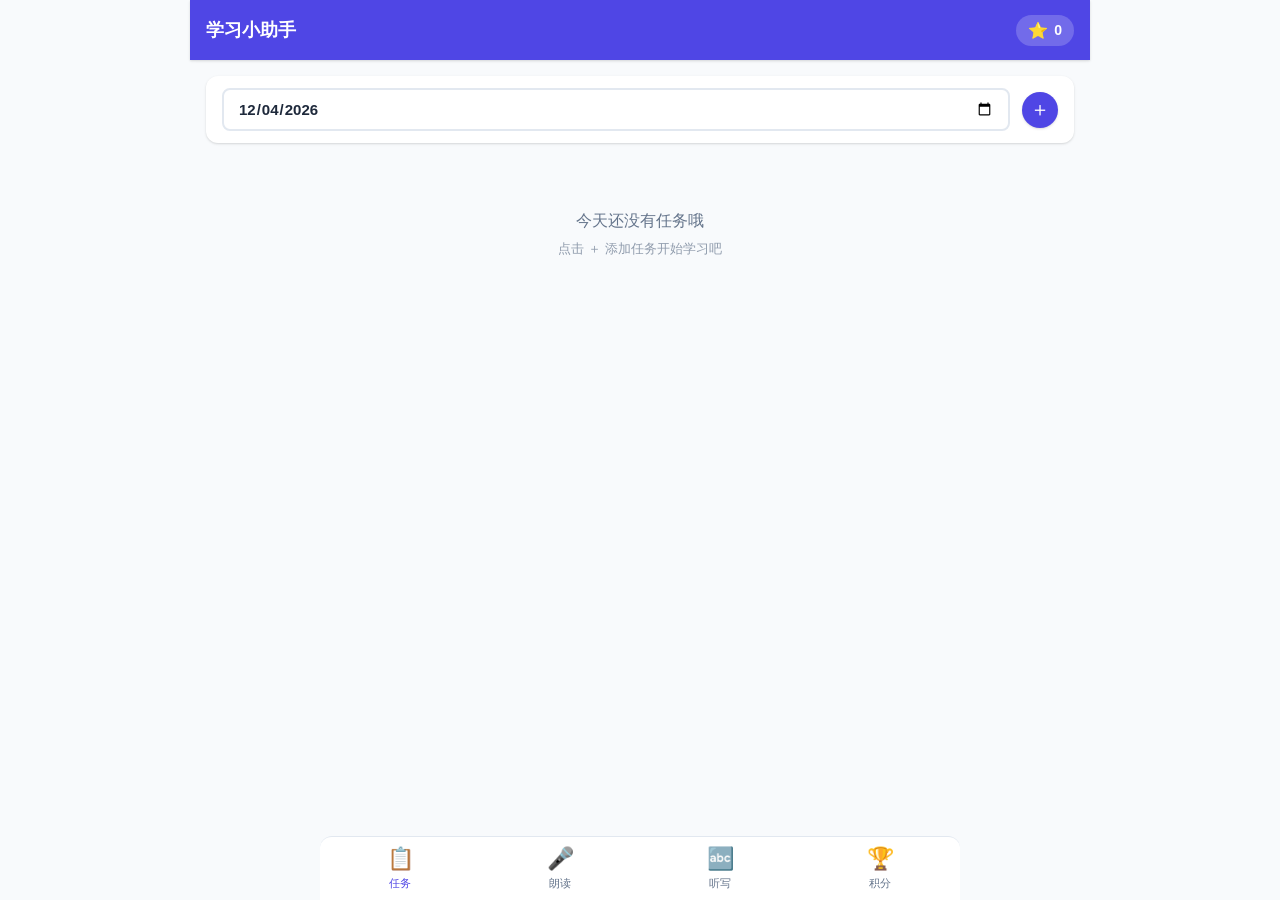
<file: pwa-study-app/index.html>
<!DOCTYPE html>
<html lang="zh-CN">
<head>
  <meta charset="UTF-8">
  <meta name="viewport" content="width=device-width, initial-scale=1.0, maximum-scale=1.0, user-scalable=no">
  <meta name="apple-mobile-web-app-capable" content="yes">
  <meta name="apple-mobile-web-app-status-bar-style" content="black-translucent">
  <meta name="apple-mobile-web-app-title" content="学习助手">
  <meta name="theme-color" content="#4f46e5">
  <title>学习小助手</title>
  <link rel="manifest" href="manifest.json">
  <link rel="apple-touch-icon" href="icons/icon-192.png">
  <link rel="stylesheet" href="style.css">
</head>
<body>
  <!-- Header -->
  <header class="app-header">
    <div class="header-content">
      <h1 class="app-title"> 学习小助手</h1>
      <div class="points-badge" id="pointsBadge">
        <span class="points-icon">⭐</span>
        <span class="points-value" id="totalPoints">0</span>
      </div>
    </div>
  </header>

  <!-- Main Content -->
  <main class="app-main">
    <!-- Tab: Tasks -->
    <section class="tab-content active" id="tabTasks">
      <div class="date-nav">
        <input type="date" class="date-picker" id="datePicker">
        <button class="btn-add" id="btnAddTask" title="添加任务">＋</button>
      </div>
      <div class="task-list" id="taskList">
        <div class="empty-state" id="emptyTasks">
          <div class="empty-icon">📝</div>
          <p>今天还没有任务哦</p>
          <p class="empty-hint">点击右上角 ＋ 添加任务</p>
        </div>
      </div>
    </section>

    <!-- Tab: Reading -->
    <section class="tab-content" id="tabReading">
      <div class="section-header">
        <h2>🎤 朗读打卡</h2>
      </div>
      <div class="reading-panel">
        <div class="textbook-selector">
          <label>选择课文：</label>
          <select id="readingSelect">
            <option value="">-- 选择课文 --</option>
          </select>
        </div>
        <div class="reading-content" id="readingContent">
          <p class="placeholder-text">请先选择一篇课文</p>
        </div>
        <div class="reading-controls">
          <button class="btn-record" id="btnRecord">
            <span class="record-icon">🎙️</span>
            <span class="record-text">开始录音</span>
          </button>
          <div class="record-status" id="recordStatus"></div>
        </div>
      </div>
    </section>

    <!-- Tab: Dictation -->
    <section class="tab-content" id="tabDictation">
      <div class="section-header">
        <h2>🔤 英语听写</h2>
      </div>

      <!-- Step 0: Select -->
      <div id="dictStepSelect">
        <div class="textbook-select">
          <select id="dictationTextbook">
            <option value="">选择教材版本</option>
            <option value="yl-7a">译林版 七年级上(2026秋)</option>
          </select>
          <select id="dictationUnit">
            <option value="">选择单元</option>
          </select>
        </div>
        <div id="dictWordCount" style="text-align:center;color:var(--text-secondary);font-size:14px;margin-top:8px"></div>
        <button class="btn-primary" id="btnStartStudy" style="width:100%;margin-top:16px;display:none">📖 开始学习单词</button>
      </div>

      <!-- Step 1: Study word cards -->
      <div id="dictStepStudy" style="display:none">
        <div class="word-card">
          <div class="word-card-word" id="studyWord"></div>
          <div class="word-card-phonetic" id="studyPhonetic"></div>
          <div class="word-card-meaning" id="studyMeaning"></div>
          <div class="word-card-tip" id="studyTip"></div>
        </div>
        <div class="word-card-nav">
          <button class="date-nav-btn" id="btnPrevWord">◀</button>
          <span class="word-card-counter" id="studyCounter">1/20</span>
          <button class="date-nav-btn" id="btnNextWord">▶</button>
        </div>
        <button class="btn-primary" id="btnStartDict" style="width:100%;margin-top:16px"> 开始听写</button>
      </div>

      <!-- Step 2: Dictation -->
      <div id="dictStepDictate" style="display:none">
        <div class="dictation-progress">
          <span id="dictRoundLabel">第1轮</span>
          <span id="dictProgressText">1/20</span>
        </div>
        <div class="dictation-word-display">
          <button class="btn-play" id="btnPlayWord" style="font-size:48px">🔊</button>
          <p style="font-size:14px;color:var(--text-secondary)">点击播放，输入听到的单词</p>
        </div>
        <input type="text" class="dictation-input" id="dictInput" placeholder="输入单词" autocomplete="off" autocapitalize="off">
        <button class="btn-primary" id="btnSubmitDict" style="width:100%">提交</button>
        <div class="dict-feedback" id="dictFeedback"></div>
      </div>

      <!-- Step 3: Results -->
      <div id="dictStepResult" style="display:none">
        <div class="result-summary" id="resultSummary"></div>
        <div class="result-lists">
          <div class="result-correct" id="resultCorrect"></div>
          <div class="result-wrong" id="resultWrong"></div>
        </div>
        <button class="btn-primary" id="btnReviewWrong" style="width:100%">📖 学习错题后继续</button>
      </div>

      <!-- Step 4: Success -->
      <div id="dictStepSuccess" style="display:none">
        <div class="success-display">
          <div style="font-size:64px"></div>
          <h2>打怪成功！</h2>
          <p id="successDetail"></p>
        </div>
        <button class="btn-primary" id="btnFinishDict" style="width:100%">✅ 完成任务</button>
      </div>
    </section>

    <!-- Tab: Points -->
    <section class="tab-content" id="tabPoints">
      <div class="section-header">
        <h2>🏆 积分中心</h2>
      </div>
      <div class="points-summary">
        <div class="points-card total">
          <div class="points-card-icon">🌟</div>
          <div class="points-card-info">
            <div class="points-card-label">总积分</div>
            <div class="points-card-value" id="summaryTotal">0</div>
          </div>
        </div>
        <div class="points-card today">
          <div class="points-card-icon">📅</div>
          <div class="points-card-info">
            <div class="points-card-label">今日积分</div>
            <div class="points-card-value" id="summaryToday">0</div>
          </div>
        </div>
      </div>
      <div class="weekly-stats">
        <div class="weekly-stats-header">
          <span> 本周任务完成</span>
          <span class="weekly-stats-value" id="weeklyStatsText">0/0</span>
        </div>
        <div class="weekly-progress-bar">
          <div class="weekly-progress-fill" id="weeklyProgressFill" style="width:0%"></div>
        </div>
        <div class="weekly-stats-detail" id="weeklyStatsDetail"></div>
      </div>
      <div class="points-history">
        <h3> 积分记录</h3>
        <div class="history-list" id="pointsHistory">
          <div class="empty-state">
            <p>还没有积分记录</p>
          </div>
        </div>
      </div>
    </section>
  </main>

  <!-- Bottom Navigation -->
  <nav class="bottom-nav">
    <button class="nav-item active" data-tab="tabTasks">
      <span class="nav-icon">📋</span>
      <span class="nav-label">任务</span>
    </button>
    <button class="nav-item" data-tab="tabReading">
      <span class="nav-icon">🎤</span>
      <span class="nav-label">朗读</span>
    </button>
    <button class="nav-item" data-tab="tabDictation">
      <span class="nav-icon">🔤</span>
      <span class="nav-label">听写</span>
    </button>
    <button class="nav-item" data-tab="tabPoints">
      <span class="nav-icon">🏆</span>
      <span class="nav-label">积分</span>
    </button>
  </nav>

  <!-- Add Task Modal -->
  <div class="modal-overlay" id="addTaskModal">
    <div class="modal">
      <div class="modal-header">
        <h3> 添加任务</h3>
        <button class="modal-close" id="closeModal">&times;</button>
      </div>
      <div class="modal-body">
        <div class="form-group">
          <label>任务名称</label>
          <input type="text" id="taskTitle" placeholder="例如：完成数学作业第三章">
        </div>
        <div class="form-row">
          <div class="form-group">
            <label>科目</label>
            <select id="taskSubject">
              <option value="语文">语文</option>
              <option value="数学">数学</option>
              <option value="英语">英语</option>
              <option value="物理">物理</option>
              <option value="其他">其他</option>
            </select>
          </div>
          <div class="form-group">
            <label>积分</label>
            <input type="number" id="taskPoints" value="5" min="1" max="50">
          </div>
        </div>
        <div class="form-group">
          <label>任务类型</label>
          <div class="type-selector">
            <label class="type-option">
              <input type="radio" name="taskType" value="normal" checked>
              <span>📝 普通</span>
            </label>
            <label class="type-option">
              <input type="radio" name="taskType" value="reading">
              <span>🎤 朗读</span>
            </label>
            <label class="type-option">
              <input type="radio" name="taskType" value="dictation">
              <span>🔤 听写</span>
            </label>
          </div>
        </div>
        <div class="form-group" id="textbookSelectorGroup" style="display:none">
          <label>选择教材内容</label>
          <select id="taskTextbook">
            <option value="">-- 手动输入 --</option>
          </select>
        </div>
        <div class="form-group" id="wordListGroup" style="display:none">
          <label>单词列表（JSON 格式）</label>
          <textarea id="taskWordList" rows="3" placeholder='["apple", "banana", "orange"]'></textarea>
        </div>
        <div class="form-group" id="readingContentGroup" style="display:none">
          <label>课文内容</label>
          <textarea id="taskReadingContent" rows="4" placeholder="粘贴课文内容..."></textarea>
        </div>
        <div class="form-group">
          <label>日期</label>
          <input type="date" id="taskDate">
        </div>
      </div>
      <div class="modal-footer">
        <button class="btn-cancel" id="btnCancelTask">取消</button>
        <button class="btn-save" id="btnSaveTask">保存</button>
      </div>
    </div>
  </div>

  <!-- Photo Upload Modal -->
  <div class="modal-overlay" id="photoModal">
    <div class="modal">
      <div class="modal-header">
        <h3>📸 拍照提交</h3>
        <button class="modal-close" id="closePhotoModal">&times;</button>
      </div>
      <div class="modal-body">
        <div class="photo-area">
          <input type="file" id="photoInput" accept="image/*" capture="environment" style="display:none">
          <div class="photo-placeholder" id="photoPlaceholder">
            <span class="photo-icon"></span>
            <p>点击拍照或选择照片</p>
          </div>
          <img id="photoPreview" style="display:none" alt="照片预览">
        </div>
      </div>
      <div class="modal-footer">
        <button class="btn-cancel" id="btnCancelPhoto">取消</button>
        <button class="btn-save" id="btnConfirmPhoto">确认完成</button>
      </div>
    </div>
  </div>

  <!-- Password Modal -->
  <div class="modal-overlay" id="passwordModal">
    <div class="modal">
      <div class="modal-header">
        <h3>🔒 家长验证</h3>
        <button class="modal-close" id="closePasswordModal">&times;</button>
      </div>
      <div class="modal-body">
        <div class="form-group">
          <label>请输入家长密码</label>
          <input type="password" id="passwordInput" placeholder="输入密码" autocomplete="off">
        </div>
        <div id="passwordError" style="color:#ef4444;font-size:14px;display:none">密码错误，请重试</div>
      </div>
      <div class="modal-footer">
        <button class="btn-cancel" id="btnCancelPassword">取消</button>
        <button class="btn-save" id="btnConfirmPassword">确认</button>
      </div>
    </div>
  </div>

  <!-- Change Password Modal -->
  <div class="modal-overlay" id="changePasswordModal">
    <div class="modal">
      <div class="modal-header">
        <h3> 修改密码</h3>
        <button class="modal-close" id="closeChangePasswordModal">&times;</button>
      </div>
      <div class="modal-body">
        <div class="form-group">
          <label>当前密码</label>
          <input type="password" id="currentPasswordInput" placeholder="输入当前密码" autocomplete="off">
        </div>
        <div class="form-group">
          <label>新密码</label>
          <input type="password" id="newPasswordInput" placeholder="输入新密码（至少4位）" autocomplete="off">
        </div>
        <div class="form-group">
          <label>确认新密码</label>
          <input type="password" id="confirmPasswordInput" placeholder="再次输入新密码" autocomplete="off">
        </div>
        <div id="changePasswordError" style="color:#ef4444;font-size:14px;display:none"></div>
      </div>
      <div class="modal-footer">
        <button class="btn-cancel" id="btnCancelChangePassword">取消</button>
        <button class="btn-save" id="btnSaveNewPassword">保存</button>
      </div>
    </div>
  </div>

  <!-- Toast Notification -->
  <div class="toast" id="toast"></div>

  <script src="app.js"></script>
</body>
</html>
</file>
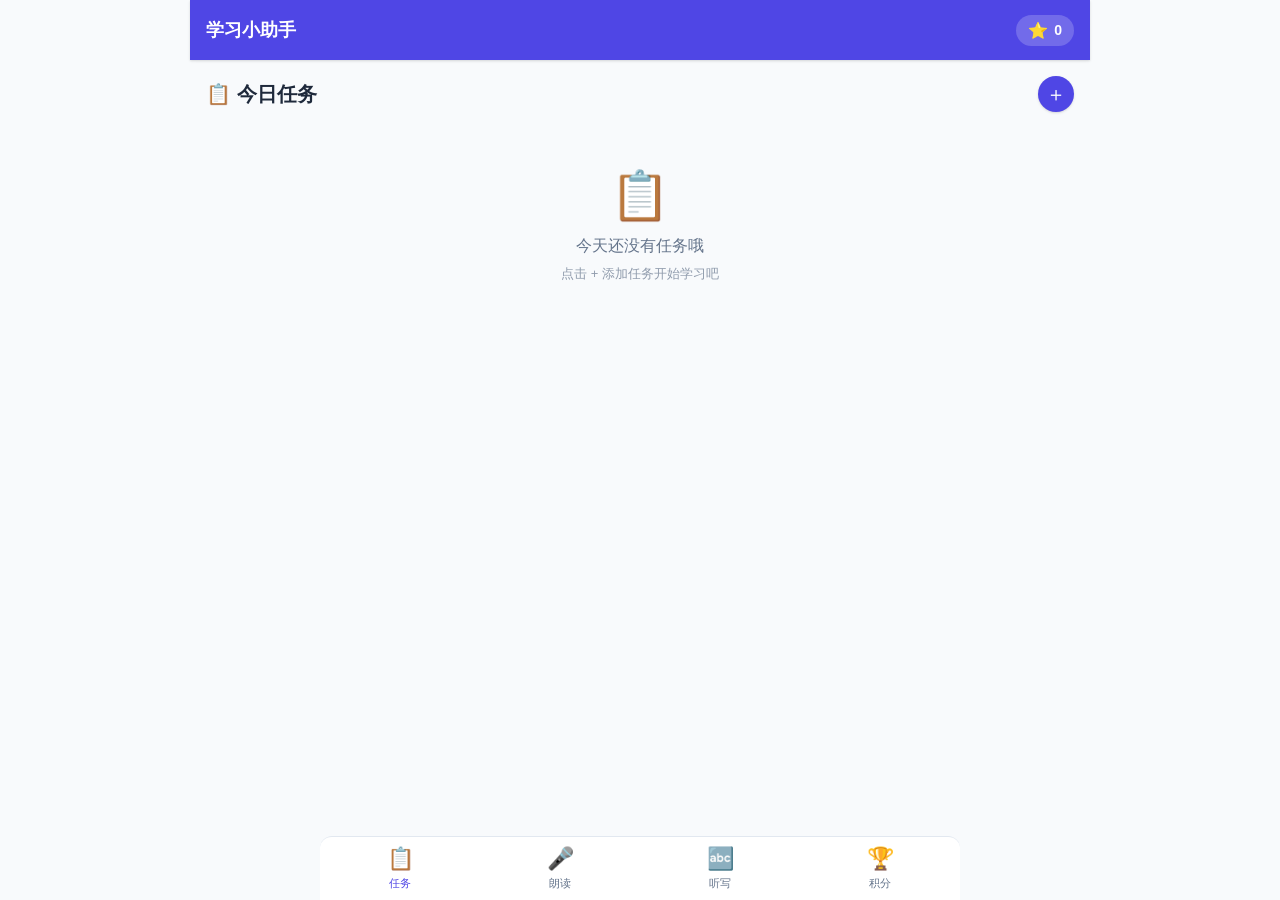
<file: pwa-study-app-single.html>
<!DOCTYPE html>
<html lang="zh-CN">
<head>
  <meta charset="UTF-8">
  <meta name="viewport" content="width=device-width, initial-scale=1.0, maximum-scale=1.0, user-scalable=no">
  <meta name="apple-mobile-web-app-capable" content="yes">
  <meta name="apple-mobile-web-app-status-bar-style" content="black-translucent">
  <meta name="apple-mobile-web-app-title" content="学习助手">
  <meta name="theme-color" content="#4f46e5">
  <title>学习小助手</title>
  <link rel="manifest" href="manifest.json">
  <link rel="apple-touch-icon" href="icons/icon-192.png">
  <style>
/* ===== Reset & Base ===== */
* {
  margin: 0;
  padding: 0;
  box-sizing: border-box;
}

:root {
  --primary: #4f46e5;
  --primary-light: #818cf8;
  --primary-dark: #3730a3;
  --success: #10b981;
  --warning: #f59e0b;
  --danger: #ef4444;
  --bg: #f8fafc;
  --card-bg: #ffffff;
  --text: #1e293b;
  --text-secondary: #64748b;
  --border: #e2e8f0;
  --shadow: 0 1px 3px rgba(0,0,0,0.1), 0 1px 2px rgba(0,0,0,0.06);
  --shadow-lg: 0 10px 15px -3px rgba(0,0,0,0.1), 0 4px 6px -2px rgba(0,0,0,0.05);
  --radius: 12px;
  --radius-sm: 8px;
  --nav-height: 64px;
  --header-height: 60px;
}

html, body {
  height: 100%;
  font-family: -apple-system, BlinkMacSystemFont, 'Segoe UI', Roboto, 'Helvetica Neue', Arial, sans-serif;
  background: var(--bg);
  color: var(--text);
  -webkit-font-smoothing: antialiased;
  -webkit-tap-highlight-color: transparent;
}

/* ===== Header ===== */
.app-header {
  position: fixed;
  top: 0;
  left: 0;
  right: 0;
  height: var(--header-height);
  background: var(--primary);
  color: white;
  z-index: 100;
  box-shadow: var(--shadow);
}

.header-content {
  display: flex;
  align-items: center;
  justify-content: space-between;
  height: 100%;
  padding: 0 16px;
  max-width: 768px;
  margin: 0 auto;
}

.app-title {
  font-size: 18px;
  font-weight: 700;
}

.points-badge {
  display: flex;
  align-items: center;
  gap: 6px;
  background: rgba(255,255,255,0.2);
  padding: 6px 12px;
  border-radius: 20px;
  font-size: 14px;
  font-weight: 600;
}

.points-icon {
  font-size: 16px;
}

/* ===== Main Content ===== */
.app-main {
  position: fixed;
  top: var(--header-height);
  left: 0;
  right: 0;
  bottom: var(--nav-height);
  overflow-y: auto;
  -webkit-overflow-scrolling: touch;
}

.tab-content {
  display: none;
  padding: 16px;
  max-width: 768px;
  margin: 0 auto;
  min-height: 100%;
}

.tab-content.active {
  display: block;
}

.section-header {
  display: flex;
  align-items: center;
  justify-content: space-between;
  margin-bottom: 16px;
}

.section-header h2 {
  font-size: 20px;
  font-weight: 700;
}

.btn-add {
  width: 36px;
  height: 36px;
  border-radius: 50%;
  background: var(--primary);
  color: white;
  border: none;
  font-size: 20px;
  cursor: pointer;
  display: flex;
  align-items: center;
  justify-content: center;
  box-shadow: var(--shadow);
  transition: transform 0.2s;
}

.btn-add:active {
  transform: scale(0.9);
}

/* ===== Task List ===== */
.task-list {
  display: flex;
  flex-direction: column;
  gap: 12px;
}

.task-item {
  background: var(--card-bg);
  border-radius: var(--radius);
  padding: 16px;
  box-shadow: var(--shadow);
  display: flex;
  align-items: flex-start;
  gap: 12px;
  transition: transform 0.2s, opacity 0.3s;
}

.task-item:active {
  transform: scale(0.98);
}

.task-item.completed {
  opacity: 0.6;
}

.task-checkbox {
  width: 24px;
  height: 24px;
  border-radius: 50%;
  border: 2px solid var(--border);
  display: flex;
  align-items: center;
  justify-content: center;
  cursor: pointer;
  flex-shrink: 0;
  margin-top: 2px;
  transition: all 0.2s;
}

.task-checkbox.checked {
  background: var(--success);
  border-color: var(--success);
  color: white;
  font-size: 14px;
}

.task-info {
  flex: 1;
  min-width: 0;
}

.task-title {
  font-size: 15px;
  font-weight: 600;
  margin-bottom: 4px;
  word-break: break-word;
}

.task-item.completed .task-title {
  text-decoration: line-through;
}

.task-meta {
  display: flex;
  align-items: center;
  gap: 8px;
  font-size: 12px;
  color: var(--text-secondary);
}

.task-subject {
  background: #f1f5f9;
  padding: 2px 8px;
  border-radius: 4px;
}

.task-points {
  color: var(--warning);
  font-weight: 600;
}

.task-type-icon {
  font-size: 14px;
}

.task-actions {
  display: flex;
  gap: 8px;
  flex-shrink: 0;
}

.btn-task-action {
  width: 32px;
  height: 32px;
  border-radius: 50%;
  border: none;
  background: #f1f5f9;
  cursor: pointer;
  font-size: 16px;
  display: flex;
  align-items: center;
  justify-content: center;
  transition: background 0.2s;
}

.btn-task-action:active {
  background: #e2e8f0;
}

.btn-task-action.delete {
  color: var(--danger);
}

/* ===== Empty State ===== */
.empty-state {
  text-align: center;
  padding: 40px 20px;
  color: var(--text-secondary);
}

.empty-icon {
  font-size: 48px;
  margin-bottom: 12px;
}

.empty-hint {
  font-size: 13px;
  margin-top: 8px;
  opacity: 0.7;
}

/* ===== Reading Panel ===== */
.reading-panel, .dictation-panel {
  background: var(--card-bg);
  border-radius: var(--radius);
  padding: 20px;
  box-shadow: var(--shadow);
}

.textbook-selector {
  margin-bottom: 16px;
}

.textbook-selector label {
  display: block;
  font-size: 14px;
  font-weight: 600;
  margin-bottom: 8px;
  color: var(--text-secondary);
}

.textbook-selector select {
  width: 100%;
  padding: 12px;
  border: 1px solid var(--border);
  border-radius: var(--radius-sm);
  font-size: 15px;
  background: white;
  color: var(--text);
  -webkit-appearance: none;
}

.reading-content {
  background: #f8fafc;
  border-radius: var(--radius-sm);
  padding: 16px;
  margin-bottom: 16px;
  min-height: 120px;
  font-size: 16px;
  line-height: 1.8;
  white-space: pre-wrap;
}

.placeholder-text {
  color: var(--text-secondary);
  text-align: center;
  padding: 20px;
}

.reading-controls {
  display: flex;
  flex-direction: column;
  align-items: center;
  gap: 12px;
}

.btn-record {
  display: flex;
  align-items: center;
  gap: 8px;
  padding: 14px 32px;
  border-radius: 30px;
  border: none;
  background: var(--primary);
  color: white;
  font-size: 16px;
  font-weight: 600;
  cursor: pointer;
  transition: all 0.3s;
  box-shadow: var(--shadow);
}

.btn-record.recording {
  background: var(--danger);
  animation: pulse 1.5s infinite;
}

@keyframes pulse {
  0%, 100% { transform: scale(1); }
  50% { transform: scale(1.05); }
}

.record-icon {
  font-size: 20px;
}

.record-status {
  font-size: 14px;
  color: var(--text-secondary);
  min-height: 20px;
}

/* ===== Dictation Panel ===== */
.dictation-controls {
  display: flex;
  gap: 12px;
  margin-bottom: 16px;
}

.btn-start-dictation, .btn-stop-dictation {
  flex: 1;
  padding: 12px;
  border-radius: var(--radius-sm);
  border: none;
  font-size: 15px;
  font-weight: 600;
  cursor: pointer;
  display: flex;
  align-items: center;
  justify-content: center;
  gap: 8px;
  transition: all 0.2s;
}

.btn-start-dictation {
  background: var(--primary);
  color: white;
}

.btn-stop-dictation {
  background: var(--danger);
  color: white;
}

.current-word {
  background: #f8fafc;
  border-radius: var(--radius-sm);
  padding: 24px;
  text-align: center;
  margin-bottom: 16px;
  min-height: 80px;
  display: flex;
  align-items: center;
  justify-content: center;
}

.current-word .word-display {
  font-size: 28px;
  font-weight: 700;
  color: var(--primary);
  letter-spacing: 2px;
}

.current-word .word-hint {
  font-size: 14px;
  color: var(--text-secondary);
  margin-top: 8px;
}

.answer-input {
  display: flex;
  gap: 8px;
}

.answer-input input {
  flex: 1;
  padding: 12px;
  border: 2px solid var(--border);
  border-radius: var(--radius-sm);
  font-size: 16px;
  text-align: center;
  outline: none;
  transition: border-color 0.2s;
}

.answer-input input:focus {
  border-color: var(--primary);
}

.btn-submit-answer {
  padding: 12px 20px;
  border-radius: var(--radius-sm);
  border: none;
  background: var(--success);
  color: white;
  font-size: 15px;
  font-weight: 600;
  cursor: pointer;
}

.dictation-result {
  margin-top: 16px;
  padding: 12px;
  border-radius: var(--radius-sm);
  font-size: 14px;
  display: none;
}

.dictation-result.show {
  display: block;
}

.dictation-result.correct {
  background: #ecfdf5;
  color: #065f46;
  border: 1px solid #a7f3d0;
}

.dictation-result.wrong {
  background: #fef2f2;
  color: #991b1b;
  border: 1px solid #fecaca;
}

/* ===== Points ===== */
.points-summary {
  display: grid;
  grid-template-columns: 1fr 1fr;
  gap: 12px;
  margin-bottom: 20px;
}

.points-card {
  background: var(--card-bg);
  border-radius: var(--radius);
  padding: 20px;
  box-shadow: var(--shadow);
  display: flex;
  align-items: center;
  gap: 16px;
}

.points-card.total {
  border-left: 4px solid var(--warning);
}

.points-card.today {
  border-left: 4px solid var(--primary);
}

.points-card-icon {
  font-size: 32px;
}

.points-card-label {
  font-size: 13px;
  color: var(--text-secondary);
  margin-bottom: 4px;
}

.points-card-value {
  font-size: 28px;
  font-weight: 700;
}

.points-history h3 {
  font-size: 16px;
  font-weight: 700;
  margin-bottom: 12px;
}

.history-list {
  display: flex;
  flex-direction: column;
  gap: 8px;
}

.history-item {
  background: var(--card-bg);
  border-radius: var(--radius-sm);
  padding: 12px 16px;
  box-shadow: var(--shadow);
  display: flex;
  justify-content: space-between;
  align-items: center;
}

.history-item-info {
  flex: 1;
}

.history-item-title {
  font-size: 14px;
  font-weight: 500;
}

.history-item-date {
  font-size: 12px;
  color: var(--text-secondary);
}

.history-item-points {
  font-size: 16px;
  font-weight: 700;
  color: var(--success);
}

/* ===== Bottom Nav ===== */
.bottom-nav {
  position: fixed;
  bottom: 0;
  left: 0;
  right: 0;
  height: var(--nav-height);
  background: var(--card-bg);
  border-top: 1px solid var(--border);
  display: flex;
  z-index: 100;
  padding-bottom: env(safe-area-inset-bottom);
}

.nav-item {
  flex: 1;
  display: flex;
  flex-direction: column;
  align-items: center;
  justify-content: center;
  gap: 4px;
  border: none;
  background: none;
  color: var(--text-secondary);
  font-size: 11px;
  cursor: pointer;
  transition: color 0.2s;
  padding: 8px 0;
}

.nav-item.active {
  color: var(--primary);
}

.nav-icon {
  font-size: 22px;
}

.nav-label {
  font-weight: 500;
}

/* ===== Modal ===== */
.modal-overlay {
  position: fixed;
  top: 0;
  left: 0;
  right: 0;
  bottom: 0;
  background: rgba(0,0,0,0.5);
  z-index: 200;
  display: none;
  align-items: flex-end;
  justify-content: center;
}

.modal-overlay.show {
  display: flex;
}

.modal {
  background: var(--card-bg);
  border-radius: var(--radius) var(--radius) 0 0;
  width: 100%;
  max-width: 768px;
  max-height: 85vh;
  overflow-y: auto;
  animation: slideUp 0.3s ease;
}

@keyframes slideUp {
  from { transform: translateY(100%); }
  to { transform: translateY(0); }
}

.modal-header {
  display: flex;
  align-items: center;
  justify-content: space-between;
  padding: 16px 20px;
  border-bottom: 1px solid var(--border);
}

.modal-header h3 {
  font-size: 17px;
  font-weight: 700;
}

.modal-close {
  width: 32px;
  height: 32px;
  border-radius: 50%;
  border: none;
  background: #f1f5f9;
  font-size: 18px;
  cursor: pointer;
  display: flex;
  align-items: center;
  justify-content: center;
}

.modal-body {
  padding: 20px;
}

.modal-footer {
  display: flex;
  gap: 12px;
  padding: 16px 20px;
  border-top: 1px solid var(--border);
}

.btn-cancel, .btn-save {
  flex: 1;
  padding: 14px;
  border-radius: var(--radius-sm);
  border: none;
  font-size: 15px;
  font-weight: 600;
  cursor: pointer;
  transition: opacity 0.2s;
}

.btn-cancel {
  background: #f1f5f9;
  color: var(--text);
}

.btn-save {
  background: var(--primary);
  color: white;
}

.btn-cancel:active, .btn-save:active {
  opacity: 0.8;
}

/* ===== Form ===== */
.form-group {
  margin-bottom: 16px;
}

.form-group label {
  display: block;
  font-size: 14px;
  font-weight: 600;
  margin-bottom: 8px;
  color: var(--text-secondary);
}

.form-group input,
.form-group select,
.form-group textarea {
  width: 100%;
  padding: 12px;
  border: 1px solid var(--border);
  border-radius: var(--radius-sm);
  font-size: 15px;
  background: white;
  color: var(--text);
  outline: none;
  transition: border-color 0.2s;
}

.form-group input:focus,
.form-group select:focus,
.form-group textarea:focus {
  border-color: var(--primary);
}

.form-row {
  display: grid;
  grid-template-columns: 1fr 1fr;
  gap: 12px;
}

.type-selector {
  display: flex;
  gap: 8px;
}

.type-option {
  flex: 1;
  display: flex;
  align-items: center;
  justify-content: center;
  gap: 6px;
  padding: 10px;
  border: 2px solid var(--border);
  border-radius: var(--radius-sm);
  cursor: pointer;
  font-size: 14px;
  transition: all 0.2s;
}

.type-option input {
  display: none;
}

.type-option:has(input:checked) {
  border-color: var(--primary);
  background: #eef2ff;
  color: var(--primary);
}

/* ===== Photo ===== */
.photo-area {
  text-align: center;
}

.photo-placeholder {
  padding: 40px 20px;
  border: 2px dashed var(--border);
  border-radius: var(--radius);
  cursor: pointer;
  transition: border-color 0.2s;
}

.photo-placeholder:active {
  border-color: var(--primary);
}

.photo-icon {
  font-size: 48px;
  display: block;
  margin-bottom: 8px;
}

#photoPreview {
  max-width: 100%;
  max-height: 300px;
  border-radius: var(--radius-sm);
  object-fit: contain;
}

/* ===== Toast ===== */
.toast {
  position: fixed;
  top: 80px;
  left: 50%;
  transform: translateX(-50%) translateY(-20px);
  background: var(--text);
  color: white;
  padding: 12px 24px;
  border-radius: 30px;
  font-size: 14px;
  font-weight: 500;
  z-index: 300;
  opacity: 0;
  transition: all 0.3s;
  pointer-events: none;
  white-space: nowrap;
}

.toast.show {
  opacity: 1;
  transform: translateX(-50%) translateY(0);
}

/* ===== Responsive ===== */
@media (min-width: 768px) {
  .app-main {
    padding-bottom: 20px;
  }

  .modal {
    border-radius: var(--radius);
    margin: auto;
    max-height: 80vh;
  }

  .modal-overlay {
    align-items: center;
  }
}

@media (min-width: 1024px) {
  .app-header, .header-content, .tab-content, .modal {
    max-width: 900px;
    margin-left: auto;
    margin-right: auto;
  }

  .bottom-nav {
    max-width: 900px;
    left: 50%;
    transform: translateX(-50%);
    border-radius: var(--radius) var(--radius) 0 0;
  }
}

/* ===== iPad Safe Area ===== */
@supports (padding-top: env(safe-area-inset-top)) {
  .app-header {
    padding-top: env(safe-area-inset-top);
    height: calc(var(--header-height) + env(safe-area-inset-top));
  }

  .app-main {
    top: calc(var(--header-height) + env(safe-area-inset-top));
  }
}

</style>
</head>
<body>
  <!-- Header -->
  <header class="app-header">
    <div class="header-content">
      <h1 class="app-title"> 学习小助手</h1>
      <div class="points-badge" id="pointsBadge">
        <span class="points-icon">⭐</span>
        <span class="points-value" id="totalPoints">0</span>
      </div>
    </div>
  </header>

  <!-- Main Content -->
  <main class="app-main">
    <!-- Tab: Tasks -->
    <section class="tab-content active" id="tabTasks">
      <div class="section-header">
        <h2>📋 今日任务</h2>
        <button class="btn-add" id="btnAddTask" title="添加任务">＋</button>
      </div>
      <div class="task-list" id="taskList">
        <div class="empty-state" id="emptyTasks">
          <div class="empty-icon">📝</div>
          <p>今天还没有任务哦</p>
          <p class="empty-hint">点击右上角 ＋ 添加任务</p>
        </div>
      </div>
    </section>

    <!-- Tab: Reading -->
    <section class="tab-content" id="tabReading">
      <div class="section-header">
        <h2>🎤 朗读打卡</h2>
      </div>
      <div class="reading-panel">
        <div class="textbook-selector">
          <label>选择课文：</label>
          <select id="readingSelect">
            <option value="">-- 选择课文 --</option>
          </select>
        </div>
        <div class="reading-content" id="readingContent">
          <p class="placeholder-text">请先选择一篇课文</p>
        </div>
        <div class="reading-controls">
          <button class="btn-record" id="btnRecord">
            <span class="record-icon">🎙️</span>
            <span class="record-text">开始录音</span>
          </button>
          <div class="record-status" id="recordStatus"></div>
        </div>
      </div>
    </section>

    <!-- Tab: Dictation -->
    <section class="tab-content" id="tabDictation">
      <div class="section-header">
        <h2>🔤 英语听写</h2>
      </div>
      <div class="dictation-panel">
        <div class="textbook-selector">
          <label>选择单元：</label>
          <select id="dictationSelect">
            <option value="">-- 选择单元 --</option>
          </select>
        </div>
        <div class="dictation-controls">
          <button class="btn-start-dictation" id="btnStartDictation">
            <span>🔊</span> 开始听写
          </button>
          <button class="btn-stop-dictation" id="btnStopDictation" style="display:none">
            <span>️</span> 结束听写
          </button>
        </div>
        <div class="dictation-area" id="dictationArea">
          <div class="current-word" id="currentWord">
            <p class="placeholder-text">选择单元后点击开始听写</p>
          </div>
          <div class="answer-input" id="answerInput" style="display:none">
            <input type="text" id="wordAnswer" placeholder="输入你听到的单词" autocomplete="off">
            <button class="btn-submit-answer" id="btnSubmitAnswer">确认</button>
          </div>
        </div>
        <div class="dictation-result" id="dictationResult"></div>
      </div>
    </section>

    <!-- Tab: Points -->
    <section class="tab-content" id="tabPoints">
      <div class="section-header">
        <h2>🏆 积分中心</h2>
      </div>
      <div class="points-summary">
        <div class="points-card total">
          <div class="points-card-icon">🌟</div>
          <div class="points-card-info">
            <div class="points-card-label">总积分</div>
            <div class="points-card-value" id="summaryTotal">0</div>
          </div>
        </div>
        <div class="points-card today">
          <div class="points-card-icon">📅</div>
          <div class="points-card-info">
            <div class="points-card-label">今日积分</div>
            <div class="points-card-value" id="summaryToday">0</div>
          </div>
        </div>
      </div>
      <div class="points-history">
        <h3>📋 积分记录</h3>
        <div class="history-list" id="pointsHistory">
          <div class="empty-state">
            <p>还没有积分记录</p>
          </div>
        </div>
      </div>
    </section>
  </main>

  <!-- Bottom Navigation -->
  <nav class="bottom-nav">
    <button class="nav-item active" data-tab="tabTasks">
      <span class="nav-icon">📋</span>
      <span class="nav-label">任务</span>
    </button>
    <button class="nav-item" data-tab="tabReading">
      <span class="nav-icon">🎤</span>
      <span class="nav-label">朗读</span>
    </button>
    <button class="nav-item" data-tab="tabDictation">
      <span class="nav-icon">🔤</span>
      <span class="nav-label">听写</span>
    </button>
    <button class="nav-item" data-tab="tabPoints">
      <span class="nav-icon">🏆</span>
      <span class="nav-label">积分</span>
    </button>
  </nav>

  <!-- Add Task Modal -->
  <div class="modal-overlay" id="addTaskModal">
    <div class="modal">
      <div class="modal-header">
        <h3> 添加任务</h3>
        <button class="modal-close" id="closeModal">&times;</button>
      </div>
      <div class="modal-body">
        <div class="form-group">
          <label>任务名称</label>
          <input type="text" id="taskTitle" placeholder="例如：完成数学作业第三章">
        </div>
        <div class="form-row">
          <div class="form-group">
            <label>科目</label>
            <select id="taskSubject">
              <option value="语文">语文</option>
              <option value="数学">数学</option>
              <option value="英语">英语</option>
              <option value="物理">物理</option>
              <option value="其他">其他</option>
            </select>
          </div>
          <div class="form-group">
            <label>积分</label>
            <input type="number" id="taskPoints" value="5" min="1" max="50">
          </div>
        </div>
        <div class="form-group">
          <label>任务类型</label>
          <div class="type-selector">
            <label class="type-option">
              <input type="radio" name="taskType" value="normal" checked>
              <span>📝 普通</span>
            </label>
            <label class="type-option">
              <input type="radio" name="taskType" value="reading">
              <span>🎤 朗读</span>
            </label>
            <label class="type-option">
              <input type="radio" name="taskType" value="dictation">
              <span>🔤 听写</span>
            </label>
          </div>
        </div>
        <div class="form-group" id="textbookSelectorGroup" style="display:none">
          <label>选择教材内容</label>
          <select id="taskTextbook">
            <option value="">-- 手动输入 --</option>
          </select>
        </div>
        <div class="form-group" id="wordListGroup" style="display:none">
          <label>单词列表（JSON 格式）</label>
          <textarea id="taskWordList" rows="3" placeholder='["apple", "banana", "orange"]'></textarea>
        </div>
        <div class="form-group" id="readingContentGroup" style="display:none">
          <label>课文内容</label>
          <textarea id="taskReadingContent" rows="4" placeholder="粘贴课文内容..."></textarea>
        </div>
        <div class="form-group">
          <label>日期</label>
          <input type="date" id="taskDate">
        </div>
      </div>
      <div class="modal-footer">
        <button class="btn-cancel" id="btnCancelTask">取消</button>
        <button class="btn-save" id="btnSaveTask">保存</button>
      </div>
    </div>
  </div>

  <!-- Photo Upload Modal -->
  <div class="modal-overlay" id="photoModal">
    <div class="modal">
      <div class="modal-header">
        <h3>📸 拍照提交</h3>
        <button class="modal-close" id="closePhotoModal">&times;</button>
      </div>
      <div class="modal-body">
        <div class="photo-area">
          <input type="file" id="photoInput" accept="image/*" capture="environment" style="display:none">
          <div class="photo-placeholder" id="photoPlaceholder">
            <span class="photo-icon"></span>
            <p>点击拍照或选择照片</p>
          </div>
          <img id="photoPreview" style="display:none" alt="照片预览">
        </div>
      </div>
      <div class="modal-footer">
        <button class="btn-cancel" id="btnCancelPhoto">取消</button>
        <button class="btn-save" id="btnConfirmPhoto">确认完成</button>
      </div>
    </div>
  </div>

  <!-- Toast Notification -->
  <div class="toast" id="toast"></div>

  <script>
// ===== 学习助手 PWA - 核心逻辑 =====

// ===== 数据存储 =====
const Store = {
  get(key, defaultValue = null) {
    try {
      const data = localStorage.getItem('study_app_' + key);
      return data ? JSON.parse(data) : defaultValue;
    } catch { return defaultValue; }
  },
  set(key, value) {
    localStorage.setItem('study_app_' + key, JSON.stringify(value));
  },
  getTasks() { return this.get('tasks', []); },
  saveTasks(tasks) { this.set('tasks', tasks); },
  getPoints() { return this.get('points', []); },
  savePoints(points) { this.set('points', points); },
  getPhotos() { return this.get('photos', {}); },
  savePhotos(photos) { this.set('photos', photos); },
};

// ===== 工具函数 =====
function generateId() {
  return Date.now().toString(36) + Math.random().toString(36).substr(2, 5);
}

function formatDate(dateStr) {
  if (!dateStr) return '';
  const d = new Date(dateStr);
  const today = new Date();
  const tomorrow = new Date(today);
  tomorrow.setDate(tomorrow.getDate() + 1);

  if (dateStr === today.toISOString().split('T')[0]) return '今天';
  if (dateStr === tomorrow.toISOString().split('T')[0]) return '明天';
  return `${d.getMonth() + 1}月${d.getDate()}日`;
}

function showToast(message) {
  const toast = document.getElementById('toast');
  toast.textContent = message;
  toast.classList.add('show');
  setTimeout(() => toast.classList.remove('show'), 2500);
}

function getTodayStr() {
  return new Date().toISOString().split('T')[0];
}

function parseRelativeDate(dateStr) {
  if (!dateStr) return getTodayStr();
  const today = new Date();
  const lower = dateStr.toLowerCase().trim();

  if (lower === '今天' || lower === 'today') return today.toISOString().split('T')[0];

  const tomorrow = new Date(today);
  tomorrow.setDate(tomorrow.getDate() + 1);
  if (lower === '明天' || lower === 'tomorrow') return tomorrow.toISOString().split('T')[0];

  const dayAfter = new Date(today);
  dayAfter.setDate(dayAfter.getDate() + 2);
  if (lower === '后天') return dayAfter.toISOString().split('T')[0];

  // Try parsing as date
  const parsed = new Date(dateStr);
  if (!isNaN(parsed.getTime())) return parsed.toISOString().split('T')[0];

  return getTodayStr();
}

// ===== 教材数据 =====
const TEXTBOOK_DATA = {
  english: {
    '译林版': {
      '七年级上': {
        'Unit 1 This is me!': {
          words: [
            { word: 'master', phonetic: '/ˈmɑːstə(r)/', meaning: '主人；大师' },
            { word: 'grade', phonetic: '/ɡreɪd/', meaning: '年级' },
            { word: 'student', phonetic: '/ˈstjuːdnt/', meaning: '学生' },
            { word: 'reading', phonetic: '/ˈriːdɪ/', meaning: '阅读' },
            { word: 'classmate', phonetic: '/ˈklɑːsmeɪt/', meaning: '同班同学' },
            { word: 'after', phonetic: '/ˈɑːftə(r)/', meaning: '在……之后' },
            { word: 'slim', phonetic: '/slɪm/', meaning: '苗条的' },
            { word: 'over', phonetic: '/ˈəʊvə(r)/', meaning: '超过；在……上方' },
            { word: 'walking', phonetic: '/ˈwɔːkɪ/', meaning: '步行' },
            { word: 'really', phonetic: '/ˈriːəli/', meaning: '的确；确实' },
          ]
        },
        'Unit 2 Let\'s play sports!': {
          words: [
            { word: 'sports', phonetic: '/spɔːts/', meaning: '运动' },
            { word: 'really', phonetic: '/ˈriːəli/', meaning: '的确；确实' },
            { word: 'bowl', phonetic: '/bəʊl/', meaning: '碗' },
            { word: 'time', phonetic: '/taɪm/', meaning: '次；回' },
            { word: 'tennis', phonetic: '/ˈtenɪs/', meaning: '网球' },
            { word: 'volleyball', phonetic: '/ˈvɒlibɔːl/', meaning: '排球' },
            { word: 'enjoy', phonetic: '/ɪnˈdʒɔɪ/', meaning: '享受……的乐趣' },
            { word: 'club', phonetic: '/klʌb/', meaning: '俱乐部' },
            { word: 'free', phonetic: '/friː/', meaning: '空闲的' },
            { word: 'dream', phonetic: '/driːm/', meaning: '梦想' },
          ]
        },
        'Unit 3 Welcome to our school!': {
          words: [
            { word: 'which', phonetic: '/wɪtʃ/', meaning: '哪一个' },
            { word: 'building', phonetic: '/ˈbɪldŋ/', meaning: '建筑物' },
            { word: 'field', phonetic: '/fiːld/', meaning: '场地' },
            { word: 'library', phonetic: '/ˈlaɪbrəri/', meaning: '图书馆' },
            { word: 'only', phonetic: '/ˈəʊnli/', meaning: '只；只有' },
            { word: 'gate', phonetic: '/ɡeɪt/', meaning: '大门' },
            { word: 'bright', phonetic: '/braɪt/', meaning: '明亮的' },
            { word: 'modern', phonetic: '/ˈmɒdn/', meaning: '现代的' },
            { word: 'hall', phonetic: '/hɔːl/', meaning: '大厅' },
            { word: 'diary', phonetic: '/ˈdaɪəri/', meaning: '日记' },
          ]
        },
        'Unit 4 My day': {
          words: [
            { word: 'wake', phonetic: '/weɪk/', meaning: '醒；唤醒' },
            { word: 'morning', phonetic: '/ˈmɔːnɪŋ/', meaning: '早晨' },
            { word: 'hill', phonetic: '/hɪl/', meaning: '小山' },
            { word: ' seldom', phonetic: '/ˈseldəm/', meaning: '很少' },
            { word: 'out', phonetic: '/aʊt/', meaning: '出来' },
            { word: 'need', phonetic: '/niːd/', meaning: '需要' },
            { word: 'rest', phonetic: '/rest/', meaning: '休息' },
            { word: 'once', phonetic: '/wʌns/', meaning: '一次' },
            { word: 'activity', phonetic: '/ækˈtɪvəti/', meaning: '活动' },
            { word: 'homework', phonetic: '/həʊmwɜk/', meaning: '家庭作业' },
          ]
        },
      },
      '七年级下': {
        'Unit 1 Dream homes': {
          words: [
            { word: 'next', phonetic: '/nekst/', meaning: '下一个' },
            { word: 'town', phonetic: '/taʊn/', meaning: '城镇' },
            { word: 'capital', phonetic: '/ˈkæpɪtl/', meaning: '首都' },
            { word: 'balcony', phonetic: '/ˈbælkəni/', meaning: '阳台' },
            { word: 'share', phonetic: '/ʃeə(r)/', meaning: '分享' },
            { word: 'bedroom', phonetic: '/bedruːm/', meaning: '卧室' },
            { word: 'own', phonetic: '/əʊn/', meaning: '自己的' },
            { word: 'bathroom', phonetic: '/ˈbɑθruːm/', meaning: '浴室' },
            { word: 'kitchen', phonetic: '/ˈkɪtʃɪn/', meaning: '厨房' },
            { word: 'garden', phonetic: '/ˈɡɑːdn/', meaning: '花园' },
          ]
        },
        'Unit 2 Neighbours': {
          words: [
            { word: 'neighbour', phonetic: '/ˈneɪbə(r)/', meaning: '邻居' },
            { word: 'welcome', phonetic: '/ˈwelkəm/', meaning: '欢迎' },
            { word: 'skill', phonetic: '/skɪl/', meaning: '技能' },
            { word: 'helpful', phonetic: '/ˈhelpfl/', meaning: '有帮助的' },
            { word: 'community', phonetic: '/kəˈmjuːnəti/', meaning: '社区' },
            { word: 'problem', phonetic: '/ˈprɒbləm/', meaning: '问题' },
            { word: 'something', phonetic: '/ˈsʌmθŋ/', meaning: '某事' },
            { word: 'engineer', phonetic: '/ˌendʒɪˈnɪə(r)/', meaning: '工程师' },
            { word: 'check', phonetic: '/tʃek/', meaning: '检查' },
            { word: 'lucky', phonetic: '/ˈlʌki/', meaning: '幸运的' },
          ]
        },
      }
    }
  },
  chinese: {
    '人教版': {
      '七年级上': {
        '《春》朱自清': {
          reading: '盼望着，盼望着，东风来了，春天的脚步近了。\n\n一切都像刚睡醒的样子，欣欣然张开了眼。山朗润起来了，水涨起来了，太阳的脸红起来了。\n\n小草偷偷地从土里钻出来，嫩嫩的，绿绿的。园子里，田野里，瞧去，一大片一大片满是的。坐着，躺着，打两个滚，踢几脚球，赛几趟跑，捉几回迷藏。风轻悄悄的，草软绵绵的。\n\n桃树、杏树、梨树，你不让我，我不让你，都开满了花赶趟儿。红的像火，粉的像霞，白的像雪。花里带着甜味儿；闭了眼，树上仿佛已经满是桃儿、杏儿、梨儿。花下成千成百的蜜蜂嗡嗡地闹着，大小的蝴蝶飞来飞去。野花遍地是：杂样儿，有名字的，没名字的，散在草丛里，像眼睛，像星星，还眨呀眨的。'
        },
        '《济南的冬天》老舍': {
          reading: '对于一个在北平住惯的人，像我，冬天要是不刮风，便觉得是奇迹；济南的冬天是没有风声的。对于一个刚由伦敦回来的人，像我，冬天要能看得见日光，便觉得是怪事；济南的冬天是响晴的。自然，在热带的地方，日光是永远那么毒，响亮的天气，反有点叫人害怕。可是，在北中国的冬天，而能有温晴的天气，济南真得算个宝地。\n\n设若单单是有阳光，那也算不了出奇。请闭上眼睛想：一个老城，有山有水，全在天底下晒着阳光，暖和安适地睡着，只等春风来把它们唤醒，这是不是个理想的境界？'
        },
        '《背影》朱自清': {
          reading: '我与父亲不相见已二年余了，我最不能忘记的是他的背影。\n\n那年冬天，祖母死了，父亲的差使也交卸了，正是祸不单行的日子。我从北京到徐州，打算跟着父亲奔丧回家。到徐州见着父亲，看见满院狼藉的东西，又想起祖母，不禁簌簌地流下眼泪。父亲说："事已如此，不必难过，好在天无绝人之路！"\n\n回家变卖典质，父亲还了亏空；又借钱办了丧事。这些日子，家中光景很是惨淡，一半为了丧事，一半为了父亲赋闲。丧事完毕，父亲要到南京谋事，我也要回北京念书，我们便同行。'
        },
      },
      '七年级下': {
        '《从百草园到三味书屋》鲁迅': {
          reading: '我家的后面有一个很大的园，相传叫作百草园。现在是早已并屋子一起卖给朱文公的子孙了，连那最末次的相见也已经隔了七八年，其中似乎确凿只有一些野草；但那时却是我的乐园。\n\n不必说碧绿的菜畦，光滑的石井栏，高大的皂荚树，紫红的桑椹；也不必说鸣蝉在树叶里长吟，肥胖的黄蜂伏在菜花上，轻捷的叫天子（云雀）忽然从草间直窜向云霄里去了。单是周围的短短的泥墙根一带，就有无限趣味。'
        },
        '《木兰诗》': {
          reading: '唧唧复唧唧，木兰当户织。不闻机声，唯闻女叹息。\n\n问女何所思，问女何所忆。女亦无所思，女亦无所忆。昨夜见军帖，可汗大点兵，军书十二卷，卷卷有爷名。阿爷无大儿，木兰无长兄，愿为市鞍马，从此替爷征。\n\n东市买骏马，西市买鞍鞯，南市买辔头，北市买长鞭。旦辞爷娘去，暮宿黄河边，不闻爷娘唤女声，但闻黄河流水鸣溅溅。旦辞黄河去，暮至黑山头，不闻爷娘唤女声，但闻燕山胡骑鸣啾啾。'
        },
      }
    }
  },
  classical: {
    '必背小古文': {
      '《陋室铭》刘禹锡': {
        reading: '山不在高，有仙则名。水不在深，有龙则灵。斯是陋室，惟吾德馨。苔痕上阶绿，草色入帘青。谈笑有鸿儒，往来无白丁。可以调素琴，阅金经。无丝竹之乱耳，无案牍之劳形。南阳诸葛庐，西蜀子云亭。孔子云：何陋之有？'
      },
      '《爱莲说》周敦颐': {
        reading: '水陆草木之花，可爱者甚蕃。晋陶渊明独爱菊。自李唐来，世人甚爱牡丹。予独爱莲之出淤泥而不染，濯清涟而不妖，中通外直，不蔓不枝，香远益清，亭亭净植，可远观而不可亵玩焉。\n\n予谓菊，花之隐逸者也；牡丹，花之富贵者也；莲，花之君子者也。噫！菊之爱，陶后鲜有闻。莲之爱，同予者何人？牡丹之爱，宜乎众矣！'
      },
      '《记承天寺夜游》苏轼': {
        reading: '元丰六年十月十二日夜，解衣欲睡，月色入户，欣然起行。念无与为乐者，遂至承天寺寻张怀民。怀民亦未寝，相与步于中庭。庭下如积水空明，水中藻、荇交横，盖竹柏影也。何夜无月？何处无竹柏？但少闲人如吾两人者耳。'
      },
      '《马说》韩愈': {
        reading: '世有伯乐，然后有千里马。千里马常有，而伯乐不常有。故虽有名马，祗辱于奴隶人之手，骈死于槽枥之间，不以千里称也。\n\n马之千里者，一食或尽粟一石。食马者不知其能千里而食也。是马也，虽有千里之能，食不饱，力不足，才美不外见，且欲与常马等不可得，安求其能千里也？\n\n策之不以其道，食之不能尽其材，鸣之而不能通其意，执策而临之，曰："天下无马！"呜呼！其真无马邪？其真不知马也！'
      },
    },
    '必背诗歌': {
      '《观沧海》曹操': {
        reading: '东临碣石，以观沧海。\n水何澹，山岛竦峙。\n树木丛生，百草丰茂。\n秋风萧瑟，洪波涌起。\n日月之行，若出其中；\n星汉灿烂，若出其里。\n幸甚至哉，歌以咏志。'
      },
      '《次北固山下》王湾': {
        reading: '客路青山外，行舟绿水前。\n潮平两岸阔，风正一帆悬。\n海日生残夜，江春入旧年。\n乡书何处达？归雁洛阳边。'
      },
      '《天净沙·秋思》马致远': {
        reading: '枯藤老树昏鸦，\n小桥流水人家，\n古道西风瘦马。\n夕阳西下，\n断肠人在天涯。'
      },
      '《闻王昌龄左迁龙标遥有此寄》李白': {
        reading: '杨花落尽子规啼，\n闻道龙标过五溪。\n我寄愁心与明月，\n随君直到夜郎西。'
      },
      '《夜雨寄北》李商隐': {
        reading: '君问归期未有期，\n巴山夜雨涨秋池。\n何当共剪西窗烛，\n却话巴山夜雨时。'
      },
    }
  }
};

// ===== 应用状态 =====
let currentTab = 'tasks';
let recording = false;
let mediaRecorder = null;
let audioChunks = [];
let dictationWords = [];
let currentWordIndex = 0;
let dictationCorrect = 0;
let dictationTotal = 0;

// ===== 初始化 =====
document.addEventListener('DOMContentLoaded', () => {
  initTabs();
  renderTasks();
  renderPoints();
  initTextbookSelectors();
  initPhotoUpload();

  // Register service worker
  if ('serviceWorker' in navigator) {
    navigator.serviceWorker.register('sw.js').catch(() => {});
  }

  // PWA install prompt
  let deferredPrompt = null;
  window.addEventListener('beforeinstallprompt', (e) => {
    e.preventDefault();
    deferredPrompt = e;
    const installBtn = document.getElementById('installBtn');
    if (installBtn) {
      installBtn.style.display = 'block';
      installBtn.addEventListener('click', async () => {
        if (deferredPrompt) {
          deferredPrompt.prompt();
          const { outcome } = await deferredPrompt.userChoice;
          deferredPrompt = null;
          installBtn.style.display = 'none';
        }
      });
    }
  });
  window.addEventListener('appinstalled', () => {
    const installBtn = document.getElementById('installBtn');
    if (installBtn) installBtn.style.display = 'none';
  });
});

// ===== Tab 切换 =====
function initTabs() {
  document.querySelectorAll('.nav-item').forEach(item => {
    item.addEventListener('click', () => {
      const tab = item.dataset.tab;
      switchTab(tab);
    });
  });
}

function switchTab(tab) {
  currentTab = tab;
  document.querySelectorAll('.tab-content').forEach(el => el.classList.remove('active'));
  document.querySelectorAll('.nav-item').forEach(el => el.classList.remove('active'));

  document.getElementById('tab-' + tab).classList.add('active');
  document.querySelector(`.nav-item[data-tab="${tab}"]`).classList.add('active');

  if (tab === 'points') renderPoints();
}

// ===== 任务管理 =====
function renderTasks() {
  const tasks = Store.getTasks();
  const today = getTodayStr();
  const todayTasks = tasks.filter(t => t.date === today);

  const container = document.getElementById('taskList');

  if (todayTasks.length === 0) {
    container.innerHTML = `
      <div class="empty-state">
        <div class="empty-icon">📋</div>
        <p>今天还没有任务哦</p>
        <p class="empty-hint">点击 + 添加任务开始学习吧</p>
      </div>`;
    return;
  }

  container.innerHTML = todayTasks.map(task => `
    <div class="task-item ${task.completed ? 'completed' : ''}" data-id="${task.id}">
      <div class="task-checkbox ${task.completed ? 'checked' : ''}" onclick="toggleTask('${task.id}')">
        ${task.completed ? '✓' : ''}
      </div>
      <div class="task-info">
        <div class="task-title">${escapeHtml(task.title)}</div>
        <div class="task-meta">
          <span class="task-subject">${escapeHtml(task.subject)}</span>
          <span class="task-points">⭐ ${task.points}积分</span>
          ${task.type === 'reading' ? '<span class="task-type-icon"></span>' : ''}
          ${task.type === 'dictation' ? '<span class="task-type-icon">🔤</span>' : ''}
        </div>
      </div>
      <div class="task-actions">
        ${!task.completed ? `<button class="btn-task-action" onclick="openTaskAction('${task.id}')" title="完成">📝</button>` : ''}
        <button class="btn-task-action delete" onclick="deleteTask('${task.id}')" title="删除">🗑</button>
      </div>
    </div>
  `).join('');
}

function toggleTask(taskId) {
  const tasks = Store.getTasks();
  const task = tasks.find(t => t.id === taskId);
  if (!task) return;

  if (task.type === 'reading' || task.type === 'dictation') {
    // 朗读和听写任务需要通过专门流程完成
    if (task.type === 'reading') {
      switchTab('reading');
      loadReadingTask(task);
    } else {
      switchTab('dictation');
      loadDictationTask(task);
    }
    return;
  }

  task.completed = !task.completed;
  if (task.completed) {
    task.completedAt = new Date().toISOString();
    addPoints(task.points, `完成任务: ${task.title}`, task.id);
  } else {
    removePoints(task.id);
  }

  Store.saveTasks(tasks);
  renderTasks();
  showToast(task.completed ? `✅ 完成！+${task.points}积分` : '已取消完成');
}

function openTaskAction(taskId) {
  const tasks = Store.getTasks();
  const task = tasks.find(t => t.id === taskId);
  if (!task) return;

  if (task.type === 'reading') {
    switchTab('reading');
    loadReadingTask(task);
  } else if (task.type === 'dictation') {
    switchTab('dictation');
    loadDictationTask(task);
  } else {
    // 普通任务 - 拍照提交
    openPhotoModal(taskId);
  }
}

function deleteTask(taskId) {
  if (!confirm('确定删除这个任务吗？')) return;

  let tasks = Store.getTasks();
  tasks = tasks.filter(t => t.id !== taskId);
  Store.saveTasks(tasks);
  removePoints(taskId);
  renderTasks();
  showToast('任务已删除');
}

// ===== 添加任务 =====
function openAddTaskModal() {
  document.getElementById('addTaskModal').classList.add('show');
  document.getElementById('taskTitle').value = '';
  document.getElementById('taskSubject').value = '数学';
  document.getElementById('taskPoints').value = '5';
  document.getElementById('taskDate').value = getTodayStr();
  document.getElementById('taskTypeNormal').checked = true;
  updateTypeFields();
}

function closeAddTaskModal() {
  document.getElementById('addTaskModal').classList.remove('show');
}

function updateTypeFields() {
  const isNormal = document.getElementById('taskTypeNormal').checked;
  document.getElementById('normalFields').style.display = isNormal ? 'block' : 'none';
  document.getElementById('textbookSection').style.display = isNormal ? 'none' : 'block';
}

function addTask() {
  const title = document.getElementById('taskTitle').value.trim();
  if (!title) { showToast('请输入任务名称'); return; }

  const type = document.getElementById('taskTypeNormal').checked ? 'normal' :
               document.getElementById('taskTypeReading').checked ? 'reading' : 'dictation';

  const task = {
    id: generateId(),
    title,
    subject: document.getElementById('taskSubject').value,
    type,
    points: parseInt(document.getElementById('taskPoints').value) || 5,
    date: parseRelativeDate(document.getElementById('taskDate').value),
    completed: false,
    completedAt: null,
    photoKey: null,
    wordList: null,
    readingContent: null,
    createdAt: new Date().toISOString(),
  };

  // 如果是朗读或听写任务，获取教材内容
  if (type !== 'normal') {
    const content = getSelectedTextbookContent();
    if (type === 'reading') {
      task.readingContent = content;
    } else {
      task.wordList = getSelectedTextbookWords();
    }
  }

  const tasks = Store.getTasks();
  tasks.push(task);
  Store.saveTasks(tasks);

  closeAddTaskModal();
  renderTasks();
  showToast('✅ 任务已添加！');
}

// ===== 教材选择器 =====
function initTextbookSelectors() {
  const subjectSelect = document.getElementById('textbookSubject');
  subjectSelect.addEventListener('change', updateTextbookVersions);
  document.getElementById('textbookVersion').addEventListener('change', updateTextbookUnits);
  document.getElementById('btnAutoFill').addEventListener('click', autoFillContent);
  updateTextbookVersions();
}

function updateTextbookVersions() {
  const subject = document.getElementById('textbookSubject').value;
  const versionSelect = document.getElementById('textbookVersion');
  const unitSelect = document.getElementById('textbookUnit');

  versionSelect.innerHTML = '';
  unitSelect.innerHTML = '<option value="">请选择单元</option>';

  let versions = [];
  if (subject === '英语') versions = Object.keys(TEXTBOOK_DATA.english);
  else if (subject === '语文') versions = Object.keys(TEXTBOOK_DATA.chinese);
  else if (subject === '古文诗歌') versions = Object.keys(TEXTBOOK_DATA.classical);

  versions.forEach(v => {
    versionSelect.innerHTML += `<option value="${v}">${v}</option>`;
  });

  if (versions.length > 0) updateTextbookUnits();
}

function updateTextbookUnits() {
  const subject = document.getElementById('textbookSubject').value;
  const version = document.getElementById('textbookVersion').value;
  const unitSelect = document.getElementById('textbookUnit');

  unitSelect.innerHTML = '<option value="">请选择单元</option>';

  let data = null;
  if (subject === '英语' && TEXTBOOK_DATA.english[version]) data = TEXTBOOK_DATA.english[version];
  else if (subject === '语文' && TEXTBOOK_DATA.chinese[version]) data = TEXTBOOK_DATA.chinese[version];
  else if (subject === '古文诗歌' && TEXTBOOK_DATA.classical[version]) data = TEXTBOOK_DATA.classical[version];

  if (data) {
    Object.keys(data).forEach(grade => {
      Object.keys(data[grade]).forEach(unit => {
        unitSelect.innerHTML += `<option value="${grade}|${unit}">${grade} - ${unit}</option>`;
      });
    });
  }
}

function getSelectedTextbookContent() {
  const subject = document.getElementById('textbookSubject').value;
  const version = document.getElementById('textbookVersion').value;
  const unitValue = document.getElementById('textbookUnit').value;

  if (!unitValue) return null;

  const [grade, unit] = unitValue.split('|');
  let data = null;

  if (subject === '英语') data = TEXTBOOK_DATA.english[version]?.[grade]?.[unit];
  else if (subject === '语文') data = TEXTBOOK_DATA.chinese[version]?.[grade]?.[unit];
  else if (subject === '古文诗歌') data = TEXTBOOK_DATA.classical[version]?.[unit];

  if (!data) return null;
  return data.reading || null;
}

function getSelectedTextbookWords() {
  const subject = document.getElementById('textbookSubject').value;
  const version = document.getElementById('textbookVersion').value;
  const unitValue = document.getElementById('textbookUnit').value;

  if (!unitValue || subject !== '英语') return null;

  const [grade, unit] = unitValue.split('|');
  const data = TEXTBOOK_DATA.english[version]?.[grade]?.[unit];
  return data?.words || null;
}

function autoFillContent() {
  const subject = document.getElementById('textbookSubject').value;
  const type = document.getElementById('taskTypeReading').checked ? 'reading' : 'dictation';

  if (type === 'reading') {
    const content = getSelectedTextbookContent();
    if (content) {
      document.getElementById('manualContent').value = content;
      showToast('✅ 课文内容已自动填充');
    } else {
      showToast('请先选择教材单元');
    }
  } else {
    const words = getSelectedTextbookWords();
    if (words) {
      const wordList = words.map(w => w.word).join(',');
      document.getElementById('manualWordList').value = wordList;
      showToast(`✅ 已填充 ${words.length} 个单词`);
    } else {
      showToast('请先选择英语教材单元');
    }
  }
}

// ===== 朗读打卡 =====
function loadReadingTask(task) {
  const content = task.readingContent || '请在添加任务时填入课文内容';
  document.getElementById('readingText').textContent = content;
  document.getElementById('readingStatus').textContent = '';
  document.getElementById('btnRecord').classList.remove('recording');
  document.getElementById('btnRecord').innerHTML = '<span class="record-icon"></span> 开始朗读';
  recording = false;
}

async function toggleRecording() {
  if (recording) {
    stopRecording();
  } else {
    await startRecording();
  }
}

async function startRecording() {
  try {
    const stream = await navigator.mediaDevices.getUserMedia({ audio: true });
    mediaRecorder = new MediaRecorder(stream);
    audioChunks = [];

    mediaRecorder.ondataavailable = (e) => {
      audioChunks.push(e.data);
    };

    mediaRecorder.onstop = async () => {
      const audioBlob = new Blob(audioChunks, { type: 'audio/webm' });
      stream.getTracks().forEach(t => t.stop());
      await processRecording(audioBlob);
    };

    mediaRecorder.start();
    recording = true;
    document.getElementById('btnRecord').classList.add('recording');
    document.getElementById('btnRecord').innerHTML = '<span class="record-icon"></span> 停止录音';
    document.getElementById('readingStatus').textContent = '🔴 录音中...请朗读课文';
  } catch (err) {
    showToast('无法访问麦克风，请检查权限');
  }
}

function stopRecording() {
  if (mediaRecorder && mediaRecorder.state !== 'inactive') {
    mediaRecorder.stop();
  }
  recording = false;
  document.getElementById('btnRecord').classList.remove('recording');
  document.getElementById('btnRecord').innerHTML = '<span class="record-icon">🎤</span> 开始朗读';
  document.getElementById('readingStatus').textContent = '处理中...';
}

async function processRecording(audioBlob) {
  // 使用浏览器自带的 SpeechRecognition 进行识别
  const SpeechRecognition = window.SpeechRecognition || window.webkitSpeechRecognition;

  if (!SpeechRecognition) {
    // 降级方案：直接标记完成
    document.getElementById('readingStatus').textContent = '✅ 录音完成！（浏览器不支持语音识别，已标记完成）';
    completeReadingTask();
    return;
  }

  try {
    // 将录音转为文字（通过文件读取 + 语音识别）
    const recognition = new SpeechRecognition();
    recognition.lang = 'zh-CN';
    recognition.continuous = true;
    recognition.interimResults = false;

    let transcript = '';

    recognition.onresult = (event) => {
      for (let i = event.resultIndex; i < event.results.length; i++) {
        transcript += event.results[i][0].transcript;
      }
    };

    recognition.onend = () => {
      const readingText = document.getElementById('readingText').textContent;
      const completeness = calculateCompleteness(transcript, readingText);

      if (completeness >= 60) {
        document.getElementById('readingStatus').textContent = `✅ 朗读完成！完整度 ${completeness}%，已发放积分`;
        completeReadingTask();
      } else {
        document.getElementById('readingStatus').textContent = `⚠️ 完整度 ${completeness}%，建议再读一遍（需达到60%以上）`;
      }
    };

    recognition.onerror = () => {
      document.getElementById('readingStatus').textContent = '⚠️ 语音识别失败，已标记完成';
      completeReadingTask();
    };

    recognition.start();

    // 播放录音让用户听到自己读的
    const audioUrl = URL.createObjectURL(audioBlob);
    const audio = new Audio(audioUrl);
    audio.play();
    audio.onended = () => {
      recognition.stop();
      URL.revokeObjectURL(audioUrl);
    };

    document.getElementById('readingStatus').textContent = '🎧 播放录音中，随后自动识别...';
  } catch {
    document.getElementById('readingStatus').textContent = '✅ 录音完成！已标记完成';
    completeReadingTask();
  }
}

function calculateCompleteness(spoken, original) {
  if (!spoken || !original) return 0;

  // 简化版完整度计算：检查原文中的关键句是否在语音中出现
  const sentences = original.split(/[。！？\n]/).filter(s => s.trim().length > 5);
  if (sentences.length === 0) return 100;

  let matched = 0;
  sentences.forEach(sentence => {
    const keywords = sentence.trim().substring(0, Math.min(10, sentence.trim().length));
    if (spoken.includes(keywords)) matched++;
  });

  return Math.round((matched / sentences.length) * 100);
}

function completeReadingTask() {
  const tasks = Store.getTasks();
  const today = getTodayStr();
  const task = tasks.find(t => t.date === today && t.type === 'reading' && !t.completed);

  if (task) {
    task.completed = true;
    task.completedAt = new Date().toISOString();
    addPoints(task.points, `朗读完成: ${task.title}`, task.id);
    Store.saveTasks(tasks);
    renderTasks();
  }
}

// ===== 英语听写 =====
function loadDictationTask(task) {
  if (task.wordList && task.wordList.length > 0) {
    dictationWords = [...task.wordList];
  } else {
    // 从手动输入的词库解析
    const wordListText = document.getElementById('manualWordList')?.value || '';
    dictationWords = wordListText.split(/[,，\n]/).map(w => w.trim()).filter(w => w);
  }

  if (dictationWords.length === 0) {
    dictationWords = ['hello', 'world', 'student', 'teacher', 'school'];
  }

  currentWordIndex = 0;
  dictationCorrect = 0;
  dictationTotal = 0;

  document.getElementById('dictationStatus').textContent = `共 ${dictationWords.length} 个单词，点击开始`;
  document.getElementById('currentWordDisplay').innerHTML = '<span class="word-hint">点击"开始听写"开始</span>';
  document.getElementById('answerInput').value = '';
  document.getElementById('dictationResult').classList.remove('show');
}

function startDictation() {
  if (dictationWords.length === 0) {
    showToast('请先添加听写任务或输入单词');
    return;
  }
  currentWordIndex = 0;
  dictationCorrect = 0;
  dictationTotal = 0;
  speakCurrentWord();
}

function speakCurrentWord() {
  if (currentWordIndex >= dictationWords.length) {
    finishDictation();
    return;
  }

  const word = dictationWords[currentWordIndex];
  document.getElementById('currentWordDisplay').innerHTML = `
    <div>
      <div class="word-display">第 ${currentWordIndex + 1}/${dictationWords.length} 个</div>
      <div class="word-hint">仔细听，然后输入你听到的单词</div>
    </div>`;
  document.getElementById('answerInput').value = '';
  document.getElementById('dictationResult').classList.remove('show');
  document.getElementById('answerInput').focus();

  // TTS 朗读
  speakWord(word);
}

function speakWord(word) {
  if ('speechSynthesis' in window) {
    window.speechSynthesis.cancel();
    const utterance = new SpeechSynthesisUtterance(word);
    utterance.lang = 'en-US';
    utterance.rate = 0.8;
    utterance.pitch = 1;

    // 尝试使用英语语音
    const voices = window.speechSynthesis.getVoices();
    const enVoice = voices.find(v => v.lang.startsWith('en'));
    if (enVoice) utterance.voice = enVoice;

    window.speechSynthesis.speak(utterance);

    // 读两遍
    utterance.onend = () => {
      setTimeout(() => {
        const u2 = new SpeechSynthesisUtterance(word);
        u2.lang = 'en-US';
        u2.rate = 0.8;
        if (enVoice) u2.voice = enVoice;
        window.speechSynthesis.speak(u2);
      }, 800);
    };
  }
}

function submitAnswer() {
  const answer = document.getElementById('answerInput').value.trim().toLowerCase();
  if (!answer) return;

  const correct = dictationWords[currentWordIndex].toLowerCase();
  dictationTotal++;

  const resultEl = document.getElementById('dictationResult');

  if (answer === correct) {
    dictationCorrect++;
    resultEl.className = 'dictation-result show correct';
    resultEl.textContent = `✅ 正确！"${correct}"`;
  } else {
    resultEl.className = 'dictation-result show wrong';
    resultEl.textContent = `❌ 错误！正确答案是 "${correct}"，你写的是 "${answer}"`;
  }

  currentWordIndex++;
  document.getElementById('dictationStatus').textContent =
    `进度: ${currentWordIndex}/${dictationWords.length} | 正确: ${dictationCorrect}`;

  setTimeout(() => speakCurrentWord(), 2000);
}

function finishDictation() {
  const score = dictationTotal > 0 ? Math.round((dictationCorrect / dictationTotal) * 100) : 0;

  document.getElementById('currentWordDisplay').innerHTML = `
    <div>
      <div class="word-display">听写完成！</div>
      <div class="word-hint">正确率: ${score}% (${dictationCorrect}/${dictationTotal})</div>
    </div>`;

  if (score >= 80) {
    const tasks = Store.getTasks();
    const today = getTodayStr();
    const task = tasks.find(t => t.date === today && t.type === 'dictation' && !t.completed);

    if (task) {
      task.completed = true;
      task.completedAt = new Date().toISOString();
      addPoints(task.points, `听写完成: ${task.title} (${score}分)`, task.id);
      Store.saveTasks(tasks);
      renderTasks();
    }

    document.getElementById('dictationStatus').textContent = `🎉 太棒了！正确率 ${score}%，积分已发放！`;
  } else {
    document.getElementById('dictationStatus').textContent = `正确率 ${score}%，需要达到80%才能获得积分，再试一次吧！`;
  }
}

// 加载语音列表（某些浏览器需要）
if ('speechSynthesis' in window) {
  window.speechSynthesis.getVoices();
  window.speechSynthesis.onvoiceschanged = () => {
    window.speechSynthesis.getVoices();
  };
}

// ===== 积分系统 =====
function addPoints(points, reason, taskId) {
  const pointsList = Store.getPoints();
  pointsList.push({
    id: generateId(),
    taskId,
    points,
    reason,
    date: getTodayStr(),
    createdAt: new Date().toISOString(),
  });
  Store.savePoints(pointsList);
}

function removePoints(taskId) {
  let pointsList = Store.getPoints();
  pointsList = pointsList.filter(p => p.taskId !== taskId);
  Store.savePoints(pointsList);
}

function renderPoints() {
  const pointsList = Store.getPoints();
  const today = getTodayStr();

  const totalPoints = pointsList.reduce((sum, p) => sum + p.points, 0);
  const todayPoints = pointsList.filter(p => p.date === today).reduce((sum, p) => sum + p.points, 0);

  document.getElementById('totalPoints').textContent = totalPoints;
  document.getElementById('todayPoints').textContent = todayPoints;

  const historyContainer = document.getElementById('pointsHistory');
  const recentPoints = [...pointsList].reverse().slice(0, 20);

  if (recentPoints.length === 0) {
    historyContainer.innerHTML = `
      <div class="empty-state">
        <div class="empty-icon">🏆</div>
        <p>还没有积分记录</p>
        <p class="empty-hint">完成任务就能获得积分哦</p>
      </div>`;
    return;
  }

  historyContainer.innerHTML = `
    <h3>最近记录</h3>
    <div class="history-list">
      ${recentPoints.map(p => `
        <div class="history-item">
          <div class="history-item-info">
            <div class="history-item-title">${escapeHtml(p.reason)}</div>
            <div class="history-item-date">${formatDate(p.date)}</div>
          </div>
          <div class="history-item-points">+${p.points}</div>
        </div>
      `).join('')}
    </div>`;
}

// ===== 拍照功能 =====
function initPhotoUpload() {
  const photoInput = document.getElementById('photoInput');
  const photoPlaceholder = document.getElementById('photoPlaceholder');

  if (photoPlaceholder) {
    photoPlaceholder.addEventListener('click', () => photoInput.click());
  }

  if (photoInput) {
    photoInput.addEventListener('change', (e) => {
      const file = e.target.files[0];
      if (!file) return;

      const reader = new FileReader();
      reader.onload = (ev) => {
        const preview = document.getElementById('photoPreview');
        preview.src = ev.target.result;
        preview.style.display = 'block';
        photoPlaceholder.style.display = 'none';
      };
      reader.readAsDataURL(file);
    });
  }
}

let currentPhotoTaskId = null;

function openPhotoModal(taskId) {
  currentPhotoTaskId = taskId;
  document.getElementById('photoPreview').style.display = 'none';
  document.getElementById('photoPlaceholder').style.display = 'block';
  document.getElementById('photoInput').value = '';

  // 检查是否已有照片
  const photos = Store.getPhotos();
  if (photos[taskId]) {
    document.getElementById('photoPreview').src = photos[taskId];
    document.getElementById('photoPreview').style.display = 'block';
    document.getElementById('photoPlaceholder').style.display = 'none';
  }

  document.getElementById('photoModal').classList.add('show');
}

function closePhotoModal() {
  document.getElementById('photoModal').classList.remove('show');
}

function submitPhoto() {
  const preview = document.getElementById('photoPreview');
  if (preview.style.display === 'none' || !preview.src) {
    showToast('请先拍照或选择照片');
    return;
  }

  // 保存照片
  const photos = Store.getPhotos();
  photos[currentPhotoTaskId] = preview.src;
  Store.savePhotos(photos);

  // 标记任务完成
  const tasks = Store.getTasks();
  const task = tasks.find(t => t.id === currentPhotoTaskId);
  if (task && !task.completed) {
    task.completed = true;
    task.completedAt = new Date().toISOString();
    task.photoKey = 'photo_' + currentPhotoTaskId;
    addPoints(task.points, `完成任务: ${task.title}`, task.id);
    Store.saveTasks(tasks);
    renderTasks();
  }

  closePhotoModal();
  showToast('✅ 照片已提交，积分已发放！');
}

// ===== 工具函数 =====
function escapeHtml(text) {
  const div = document.createElement('div');
  div.textContent = text;
  return div.innerHTML;
}

// 键盘事件 - 听写输入框回车提交
document.addEventListener('keydown', (e) => {
  if (e.key === 'Enter' && currentTab === 'dictation') {
    const answerInput = document.getElementById('answerInput');
    if (document.activeElement === answerInput) {
      submitAnswer();
    }
  }
});

</script>
</body>
</html>
</file>
<file: pwa-study-app/style.css>
/* ===== Reset & Base ===== */
* {
  margin: 0;
  padding: 0;
  box-sizing: border-box;
}

:root {
  --primary: #4f46e5;
  --primary-light: #818cf8;
  --primary-dark: #3730a3;
  --success: #10b981;
  --warning: #f59e0b;
  --danger: #ef4444;
  --bg: #f8fafc;
  --card-bg: #ffffff;
  --text: #1e293b;
  --text-secondary: #64748b;
  --border: #e2e8f0;
  --shadow: 0 1px 3px rgba(0,0,0,0.1), 0 1px 2px rgba(0,0,0,0.06);
  --shadow-lg: 0 10px 15px -3px rgba(0,0,0,0.1), 0 4px 6px -2px rgba(0,0,0,0.05);
  --radius: 12px;
  --radius-sm: 8px;
  --nav-height: 64px;
  --header-height: 60px;
}

html, body {
  height: 100%;
  font-family: -apple-system, BlinkMacSystemFont, 'Segoe UI', Roboto, 'Helvetica Neue', Arial, sans-serif;
  background: var(--bg);
  color: var(--text);
  -webkit-font-smoothing: antialiased;
  -webkit-tap-highlight-color: transparent;
}

/* ===== Header ===== */
.app-header {
  position: fixed;
  top: 0;
  left: 0;
  right: 0;
  height: var(--header-height);
  background: var(--primary);
  color: white;
  z-index: 100;
  box-shadow: var(--shadow);
}

.header-content {
  display: flex;
  align-items: center;
  justify-content: space-between;
  height: 100%;
  padding: 0 16px;
  max-width: 768px;
  margin: 0 auto;
}

.app-title {
  font-size: 18px;
  font-weight: 700;
}

.points-badge {
  display: flex;
  align-items: center;
  gap: 6px;
  background: rgba(255,255,255,0.2);
  padding: 6px 12px;
  border-radius: 20px;
  font-size: 14px;
  font-weight: 600;
}

.points-icon {
  font-size: 16px;
}

/* ===== Main Content ===== */
.app-main {
  position: fixed;
  top: var(--header-height);
  left: 0;
  right: 0;
  bottom: var(--nav-height);
  overflow-y: auto;
  -webkit-overflow-scrolling: touch;
}

.tab-content {
  display: none;
  padding: 16px;
  max-width: 768px;
  margin: 0 auto;
  min-height: 100%;
}

.tab-content.active {
  display: block;
}

.section-header {
  display: flex;
  align-items: center;
  justify-content: space-between;
  margin-bottom: 16px;
}

.section-header h2 {
  font-size: 20px;
  font-weight: 700;
}

.btn-add {
  width: 36px;
  height: 36px;
  border-radius: 50%;
  background: var(--primary);
  color: white;
  border: none;
  font-size: 20px;
  cursor: pointer;
  display: flex;
  align-items: center;
  justify-content: center;
  box-shadow: var(--shadow);
  transition: transform 0.2s;
}

.btn-add:active {
  transform: scale(0.9);
}

/* ===== Task List ===== */
.task-list {
  display: flex;
  flex-direction: column;
  gap: 12px;
}

.task-item {
  background: var(--card-bg);
  border-radius: var(--radius);
  padding: 16px;
  box-shadow: var(--shadow);
  display: flex;
  align-items: flex-start;
  gap: 12px;
  transition: transform 0.2s, opacity 0.3s;
}

.task-item:active {
  transform: scale(0.98);
}

.task-item.completed {
  opacity: 0.6;
}

.task-checkbox {
  width: 24px;
  height: 24px;
  border-radius: 50%;
  border: 2px solid var(--border);
  display: flex;
  align-items: center;
  justify-content: center;
  cursor: pointer;
  flex-shrink: 0;
  margin-top: 2px;
  transition: all 0.2s;
}

.task-checkbox.checked {
  background: var(--success);
  border-color: var(--success);
  color: white;
  font-size: 14px;
}

.task-info {
  flex: 1;
  min-width: 0;
}

.task-title {
  font-size: 15px;
  font-weight: 600;
  margin-bottom: 4px;
  word-break: break-word;
}

.task-item.completed .task-title {
  text-decoration: line-through;
}

.task-meta {
  display: flex;
  align-items: center;
  gap: 8px;
  font-size: 12px;
  color: var(--text-secondary);
}

.task-subject {
  background: #f1f5f9;
  padding: 2px 8px;
  border-radius: 4px;
}

.task-points {
  color: var(--warning);
  font-weight: 600;
}

.task-type-icon {
  font-size: 14px;
}

.task-actions {
  display: flex;
  gap: 8px;
  flex-shrink: 0;
}

.btn-task-action {
  width: 32px;
  height: 32px;
  border-radius: 50%;
  border: none;
  background: #f1f5f9;
  cursor: pointer;
  font-size: 16px;
  display: flex;
  align-items: center;
  justify-content: center;
  transition: background 0.2s;
}

.btn-task-action:active {
  background: #e2e8f0;
}

.btn-task-action.delete {
  color: var(--danger);
}

/* ===== Empty State ===== */
.empty-state {
  text-align: center;
  padding: 40px 20px;
  color: var(--text-secondary);
}

.empty-icon {
  font-size: 48px;
  margin-bottom: 12px;
}

.empty-hint {
  font-size: 13px;
  margin-top: 8px;
  opacity: 0.7;
}

/* ===== Reading Panel ===== */
.reading-panel, .dictation-panel {
  background: var(--card-bg);
  border-radius: var(--radius);
  padding: 20px;
  box-shadow: var(--shadow);
}

.textbook-selector {
  margin-bottom: 16px;
}

.textbook-selector label {
  display: block;
  font-size: 14px;
  font-weight: 600;
  margin-bottom: 8px;
  color: var(--text-secondary);
}

.textbook-selector select {
  width: 100%;
  padding: 12px;
  border: 1px solid var(--border);
  border-radius: var(--radius-sm);
  font-size: 15px;
  background: white;
  color: var(--text);
  -webkit-appearance: none;
}

.reading-content {
  background: #f8fafc;
  border-radius: var(--radius-sm);
  padding: 16px;
  margin-bottom: 16px;
  min-height: 120px;
  font-size: 16px;
  line-height: 1.8;
  white-space: pre-wrap;
}

.placeholder-text {
  color: var(--text-secondary);
  text-align: center;
  padding: 20px;
}

.reading-controls {
  display: flex;
  flex-direction: column;
  align-items: center;
  gap: 12px;
}

.btn-record {
  display: flex;
  align-items: center;
  gap: 8px;
  padding: 14px 32px;
  border-radius: 30px;
  border: none;
  background: var(--primary);
  color: white;
  font-size: 16px;
  font-weight: 600;
  cursor: pointer;
  transition: all 0.3s;
  box-shadow: var(--shadow);
}

.btn-record.recording {
  background: var(--danger);
  animation: pulse 1.5s infinite;
}

@keyframes pulse {
  0%, 100% { transform: scale(1); }
  50% { transform: scale(1.05); }
}

.record-icon {
  font-size: 20px;
}

.record-status {
  font-size: 14px;
  color: var(--text-secondary);
  min-height: 20px;
}

/* ===== Dictation Panel ===== */
.dictation-controls {
  display: flex;
  gap: 12px;
  margin-bottom: 16px;
}

.btn-start-dictation, .btn-stop-dictation {
  flex: 1;
  padding: 12px;
  border-radius: var(--radius-sm);
  border: none;
  font-size: 15px;
  font-weight: 600;
  cursor: pointer;
  display: flex;
  align-items: center;
  justify-content: center;
  gap: 8px;
  transition: all 0.2s;
}

.btn-start-dictation {
  background: var(--primary);
  color: white;
}

.btn-stop-dictation {
  background: var(--danger);
  color: white;
}

.current-word {
  background: #f8fafc;
  border-radius: var(--radius-sm);
  padding: 24px;
  text-align: center;
  margin-bottom: 16px;
  min-height: 80px;
  display: flex;
  align-items: center;
  justify-content: center;
}

.current-word .word-display {
  font-size: 28px;
  font-weight: 700;
  color: var(--primary);
  letter-spacing: 2px;
}

.current-word .word-hint {
  font-size: 14px;
  color: var(--text-secondary);
  margin-top: 8px;
}

.answer-input {
  display: flex;
  gap: 8px;
}

.answer-input input {
  flex: 1;
  padding: 12px;
  border: 2px solid var(--border);
  border-radius: var(--radius-sm);
  font-size: 16px;
  text-align: center;
  outline: none;
  transition: border-color 0.2s;
}

.answer-input input:focus {
  border-color: var(--primary);
}

.btn-submit-answer {
  padding: 12px 20px;
  border-radius: var(--radius-sm);
  border: none;
  background: var(--success);
  color: white;
  font-size: 15px;
  font-weight: 600;
  cursor: pointer;
}

.dictation-result {
  margin-top: 16px;
  padding: 12px;
  border-radius: var(--radius-sm);
  font-size: 14px;
  display: none;
}

.dictation-result.show {
  display: block;
}

.dictation-result.correct {
  background: #ecfdf5;
  color: #065f46;
  border: 1px solid #a7f3d0;
}

.dictation-result.wrong {
  background: #fef2f2;
  color: #991b1b;
  border: 1px solid #fecaca;
}

/* ===== Points ===== */
.points-summary {
  display: grid;
  grid-template-columns: 1fr 1fr;
  gap: 12px;
  margin-bottom: 20px;
}

.points-card {
  background: var(--card-bg);
  border-radius: var(--radius);
  padding: 20px;
  box-shadow: var(--shadow);
  display: flex;
  align-items: center;
  gap: 16px;
}

.points-card.total {
  border-left: 4px solid var(--warning);
}

.points-card.today {
  border-left: 4px solid var(--primary);
}

.points-card-icon {
  font-size: 32px;
}

.points-card-label {
  font-size: 13px;
  color: var(--text-secondary);
  margin-bottom: 4px;
}

.points-card-value {
  font-size: 28px;
  font-weight: 700;
}

.points-history h3 {
  font-size: 16px;
  font-weight: 700;
  margin-bottom: 12px;
}

.history-list {
  display: flex;
  flex-direction: column;
  gap: 8px;
}

.history-item {
  background: var(--card-bg);
  border-radius: var(--radius-sm);
  padding: 12px 16px;
  box-shadow: var(--shadow);
  display: flex;
  justify-content: space-between;
  align-items: center;
}

.history-item-info {
  flex: 1;
}

.history-item-title {
  font-size: 14px;
  font-weight: 500;
}

.history-item-date {
  font-size: 12px;
  color: var(--text-secondary);
}

.history-item-points {
  font-size: 16px;
  font-weight: 700;
  color: var(--success);
}

/* ===== Bottom Nav ===== */
.bottom-nav {
  position: fixed;
  bottom: 0;
  left: 0;
  right: 0;
  height: var(--nav-height);
  background: var(--card-bg);
  border-top: 1px solid var(--border);
  display: flex;
  z-index: 100;
  padding-bottom: env(safe-area-inset-bottom);
}

.nav-item {
  flex: 1;
  display: flex;
  flex-direction: column;
  align-items: center;
  justify-content: center;
  gap: 4px;
  border: none;
  background: none;
  color: var(--text-secondary);
  font-size: 11px;
  cursor: pointer;
  transition: color 0.2s;
  padding: 8px 0;
}

.nav-item.active {
  color: var(--primary);
}

.nav-icon {
  font-size: 22px;
}

.nav-label {
  font-weight: 500;
}

/* ===== Modal ===== */
.modal-overlay {
  position: fixed;
  top: 0;
  left: 0;
  right: 0;
  bottom: 0;
  background: rgba(0,0,0,0.5);
  z-index: 200;
  display: none;
  align-items: flex-end;
  justify-content: center;
}

.modal-overlay.show {
  display: flex;
}

.modal {
  background: var(--card-bg);
  border-radius: var(--radius) var(--radius) 0 0;
  width: 100%;
  max-width: 768px;
  max-height: 85vh;
  overflow-y: auto;
  animation: slideUp 0.3s ease;
}

@keyframes slideUp {
  from { transform: translateY(100%); }
  to { transform: translateY(0); }
}

.modal-header {
  display: flex;
  align-items: center;
  justify-content: space-between;
  padding: 16px 20px;
  border-bottom: 1px solid var(--border);
}

.modal-header h3 {
  font-size: 17px;
  font-weight: 700;
}

.modal-close {
  width: 32px;
  height: 32px;
  border-radius: 50%;
  border: none;
  background: #f1f5f9;
  font-size: 18px;
  cursor: pointer;
  display: flex;
  align-items: center;
  justify-content: center;
}

.modal-body {
  padding: 20px;
}

.modal-footer {
  display: flex;
  gap: 12px;
  padding: 16px 20px;
  border-top: 1px solid var(--border);
}

.btn-cancel, .btn-save {
  flex: 1;
  padding: 14px;
  border-radius: var(--radius-sm);
  border: none;
  font-size: 15px;
  font-weight: 600;
  cursor: pointer;
  transition: opacity 0.2s;
}

.btn-cancel {
  background: #f1f5f9;
  color: var(--text);
}

.btn-save {
  background: var(--primary);
  color: white;
}

.btn-cancel:active, .btn-save:active {
  opacity: 0.8;
}

/* ===== Form ===== */
.form-group {
  margin-bottom: 16px;
}

.form-group label {
  display: block;
  font-size: 14px;
  font-weight: 600;
  margin-bottom: 8px;
  color: var(--text-secondary);
}

.form-group input,
.form-group select,
.form-group textarea {
  width: 100%;
  padding: 12px;
  border: 1px solid var(--border);
  border-radius: var(--radius-sm);
  font-size: 15px;
  background: white;
  color: var(--text);
  outline: none;
  transition: border-color 0.2s;
}

.form-group input:focus,
.form-group select:focus,
.form-group textarea:focus {
  border-color: var(--primary);
}

.form-row {
  display: grid;
  grid-template-columns: 1fr 1fr;
  gap: 12px;
}

.type-selector {
  display: flex;
  gap: 8px;
}

.type-option {
  flex: 1;
  display: flex;
  align-items: center;
  justify-content: center;
  gap: 6px;
  padding: 10px;
  border: 2px solid var(--border);
  border-radius: var(--radius-sm);
  cursor: pointer;
  font-size: 14px;
  transition: all 0.2s;
}

.type-option input {
  display: none;
}

.type-option:has(input:checked) {
  border-color: var(--primary);
  background: #eef2ff;
  color: var(--primary);
}

/* ===== Photo ===== */
.photo-area {
  text-align: center;
}

.photo-placeholder {
  padding: 40px 20px;
  border: 2px dashed var(--border);
  border-radius: var(--radius);
  cursor: pointer;
  transition: border-color 0.2s;
}

.photo-placeholder:active {
  border-color: var(--primary);
}

.photo-icon {
  font-size: 48px;
  display: block;
  margin-bottom: 8px;
}

#photoPreview {
  max-width: 100%;
  max-height: 300px;
  border-radius: var(--radius-sm);
  object-fit: contain;
}

/* ===== Toast ===== */
.toast {
  position: fixed;
  top: 80px;
  left: 50%;
  transform: translateX(-50%) translateY(-20px);
  background: var(--text);
  color: white;
  padding: 12px 24px;
  border-radius: 30px;
  font-size: 14px;
  font-weight: 500;
  z-index: 300;
  opacity: 0;
  transition: all 0.3s;
  pointer-events: none;
  white-space: nowrap;
}

.toast.show {
  opacity: 1;
  transform: translateX(-50%) translateY(0);
}

/* ===== Responsive ===== */
@media (min-width: 768px) {
  .app-main {
    padding-bottom: 20px;
  }

  .modal {
    border-radius: var(--radius);
    margin: auto;
    max-height: 80vh;
  }

  .modal-overlay {
    align-items: center;
  }
}

@media (min-width: 1024px) {
  .app-header, .header-content, .tab-content, .modal {
    max-width: 900px;
    margin-left: auto;
    margin-right: auto;
  }

  .bottom-nav {
    max-width: 900px;
    left: 50%;
    transform: translateX(-50%);
    border-radius: var(--radius) var(--radius) 0 0;
  }
}

/* ===== iPad Safe Area ===== */
@supports (padding-top: env(safe-area-inset-top)) {
  .app-header {
    padding-top: env(safe-area-inset-top);
    height: calc(var(--header-height) + env(safe-area-inset-top));
  }

  .app-main {
    top: calc(var(--header-height) + env(safe-area-inset-top));
  }
}

/* ===== Settings ===== */
.settings-panel {
  background: var(--card-bg);
  border-radius: var(--radius);
  box-shadow: var(--shadow);
  overflow: hidden;
}

.settings-item {
  display: flex;
  align-items: center;
  justify-content: space-between;
  padding: 16px 20px;
  border-bottom: 1px solid var(--border);
}

.settings-item:last-child {
  border-bottom: none;
}

.settings-item-info {
  flex: 1;
}

.settings-item-title {
  font-size: 15px;
  font-weight: 600;
  margin-bottom: 4px;
}

.settings-item-desc {
  font-size: 13px;
  color: var(--text-secondary);
}

.btn-settings {
  padding: 8px 16px;
  border-radius: var(--radius-sm);
  border: 1px solid var(--primary);
  background: white;
  color: var(--primary);
  font-size: 14px;
  font-weight: 600;
  cursor: pointer;
  transition: all 0.2s;
}

.btn-settings:active {
  background: var(--primary);
  color: white;
}

/* ===== Date Navigation ===== */
.date-nav {
  display: flex;
  align-items: center;
  justify-content: space-between;
  margin-bottom: 16px;
  padding: 12px 16px;
  background: var(--card-bg);
  border-radius: var(--radius);
  box-shadow: var(--shadow);
  gap: 12px;
}

.date-picker {
  flex: 1;
  padding: 10px 14px;
  border: 2px solid var(--border);
  border-radius: var(--radius-sm);
  font-size: 15px;
  font-weight: 600;
  color: var(--text);
  background: white;
  outline: none;
  transition: border-color 0.2s;
  font-family: inherit;
}

.date-picker:focus {
  border-color: var(--primary);
}

.date-nav .btn-add {
  width: 36px;
  height: 36px;
  font-size: 20px;
  flex-shrink: 0;
}

/* ===== Weekly Stats ===== */
.weekly-stats {
  background: var(--card-bg);
  border-radius: var(--radius);
  padding: 16px 20px;
  box-shadow: var(--shadow);
  margin-bottom: 20px;
  border-left: 4px solid var(--primary);
}

.weekly-stats-header {
  display: flex;
  justify-content: space-between;
  align-items: center;
  margin-bottom: 10px;
}

.weekly-stats-header span:first-child {
  font-size: 14px;
  font-weight: 600;
  color: var(--text);
}

.weekly-stats-value {
  font-size: 14px;
  font-weight: 700;
  color: var(--primary);
}

.weekly-progress-bar {
  height: 8px;
  background: #e2e8f0;
  border-radius: 4px;
  overflow: hidden;
  margin-bottom: 8px;
}

.weekly-progress-fill {
  height: 100%;
  background: linear-gradient(90deg, var(--primary-light), var(--primary));
  border-radius: 4px;
  transition: width 0.5s ease;
}

.weekly-stats-detail {
  font-size: 12px;
  color: var(--text-secondary);
}

/* ===== Word Card (Study Phase) ===== */
.word-card {
  background: var(--card-bg);
  border-radius: var(--radius);
  padding: 32px 24px;
  box-shadow: var(--shadow);
  text-align: center;
  min-height: 200px;
  display: flex;
  flex-direction: column;
  justify-content: center;
  align-items: center;
}

.word-card-word {
  font-size: 36px;
  font-weight: 700;
  color: var(--primary);
  margin-bottom: 8px;
}

.word-card-phonetic {
  font-size: 18px;
  color: var(--text-secondary);
  margin-bottom: 12px;
  font-family: 'Lucida Sans Unicode', sans-serif;
}

.word-card-meaning {
  font-size: 16px;
  color: var(--text);
  margin-bottom: 16px;
}

.word-card-tip {
  font-size: 14px;
  color: var(--primary);
  background: #f0f4ff;
  padding: 10px 16px;
  border-radius: var(--radius-sm);
  line-height: 1.5;
}

.word-card-nav {
  display: flex;
  align-items: center;
  justify-content: center;
  gap: 20px;
  margin-top: 16px;
}

.word-card-counter {
  font-size: 14px;
  color: var(--text-secondary);
  min-width: 60px;
  text-align: center;
}

/* ===== Dictation Phase ===== */
.dictation-progress {
  display: flex;
  justify-content: space-between;
  font-size: 14px;
  font-weight: 600;
  color: var(--text-secondary);
  margin-bottom: 24px;
}

.dictation-word-display {
  text-align: center;
  margin-bottom: 24px;
}

.btn-play {
  width: 80px;
  height: 80px;
  border-radius: 50%;
  border: none;
  background: var(--primary);
  cursor: pointer;
  transition: transform 0.2s;
  display: inline-flex;
  align-items: center;
  justify-content: center;
}

.btn-play:active {
  transform: scale(0.9);
}

.dictation-input {
  width: 100%;
  padding: 14px 16px;
  border: 2px solid var(--border);
  border-radius: var(--radius);
  font-size: 18px;
  text-align: center;
  outline: none;
  transition: border-color 0.2s;
  margin-bottom: 16px;
  box-sizing: border-box;
}

.dictation-input:focus {
  border-color: var(--primary);
}

.dict-feedback {
  text-align: center;
  margin-top: 12px;
  font-size: 16px;
  font-weight: 600;
  min-height: 24px;
}

/* ===== Results ===== */
.result-summary {
  text-align: center;
  padding: 20px;
  background: var(--card-bg);
  border-radius: var(--radius);
  box-shadow: var(--shadow);
  margin-bottom: 16px;
}

.result-summary h3 {
  font-size: 20px;
  margin-bottom: 8px;
}

.result-lists {
  display: flex;
  flex-direction: column;
  gap: 12px;
  margin-bottom: 16px;
}

.result-correct, .result-wrong {
  background: var(--card-bg);
  border-radius: var(--radius);
  padding: 12px 16px;
  box-shadow: var(--shadow);
}

.result-correct h4 {
  color: #22c55e;
  font-size: 14px;
  margin-bottom: 6px;
}

.result-wrong h4 {
  color: #ef4444;
  font-size: 14px;
  margin-bottom: 6px;
}

.result-word-list {
  font-size: 13px;
  color: var(--text-secondary);
  line-height: 1.6;
}

/* ===== Success ===== */
.success-display {
  text-align: center;
  padding: 40px 20px;
}

.success-display h2 {
  font-size: 24px;
  color: var(--primary);
  margin: 16px 0 8px;
}

.success-display p {
  color: var(--text-secondary);
  font-size: 14px;
}
</file>
